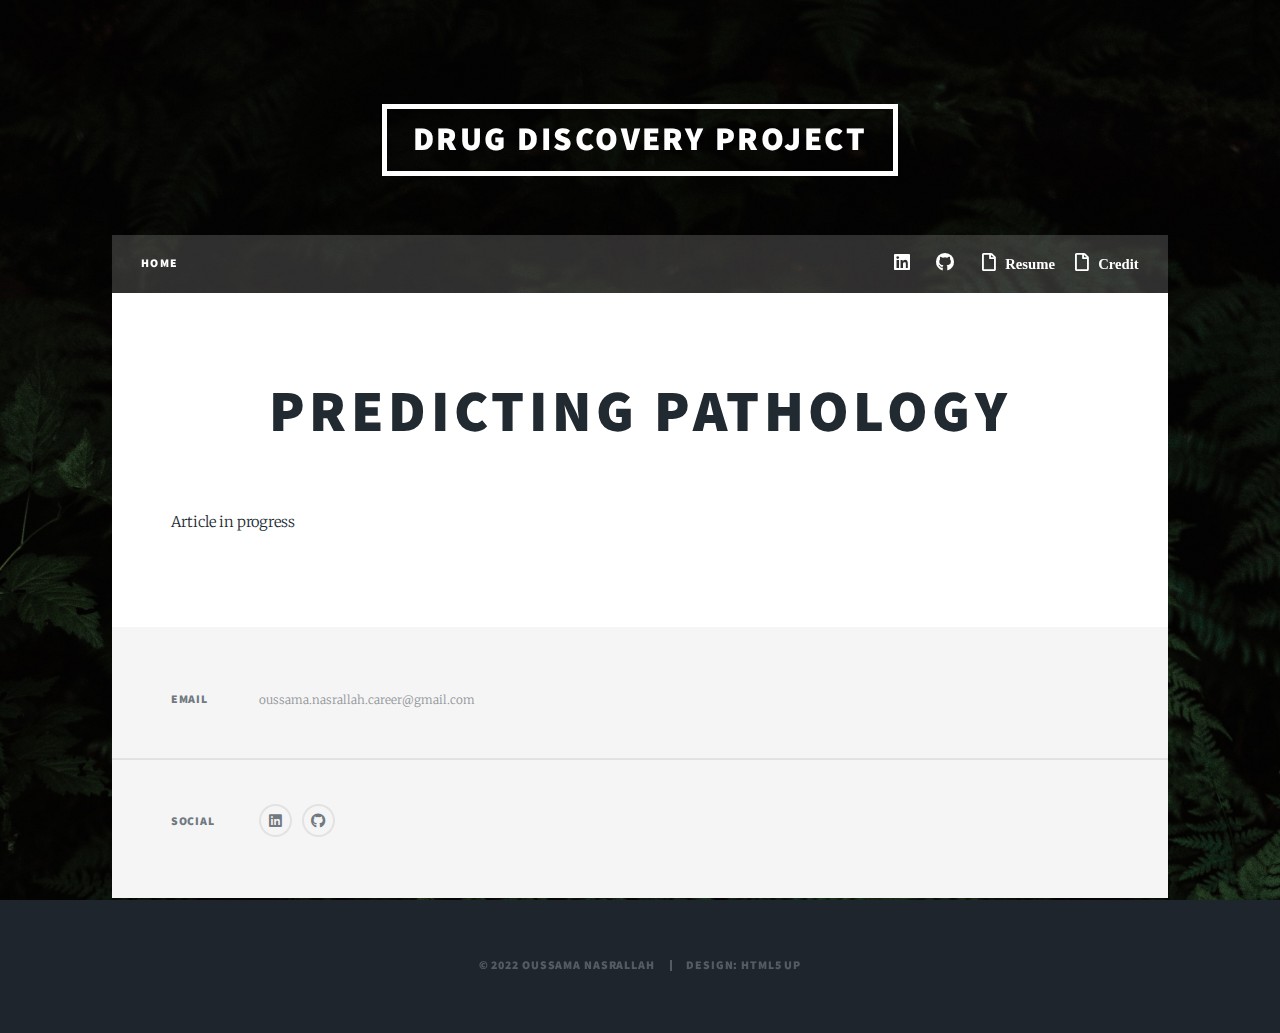
<file: elements.html>
<!DOCTYPE HTML>

<html>
	<head>
		<title>Drug discovery</title>
		<meta charset="utf-8" />
		<meta name="viewport" content="width=device-width, initial-scale=1, user-scalable=no" />
		<link rel="stylesheet" href="assets/css/main.css" />
		<link rel="icon" href="images/gene02.png">
		<noscript><link rel="stylesheet" href="assets/css/noscript.css" /></noscript>
	</head>
	<body class="is-preload">

		<!-- Wrapper -->
			<div id="wrapper">

				<!-- Header -->
					<header id="header">
						<a href="index.html" class="logo">Drug discovery project</a>
					</header>

				<!-- Nav -->
					<nav id="nav">
						<ul class="links">
							<li><a href="index.html">Home</a></li>
						</ul>
						<ul class="icons">
							<li><a href="https://www.linkedin.com/in/oussama-nasrallah-895023203" class="icon brands fa-linkedin"><span class="label">LinkedIn</span></a></li>
							<li><a href="https://github.com/oussamanasrallah/oussamanasrallah.github.io" class="icon brands fa-github"><span class="label">GitHub</span></a></li>
							<li><a href="/images/oussama_NASRALLAH_CV_2023_up.pdf" class="icon fa fa-file">Resume</a></li>
							<li><a href="/images/Attestation_Oussama-NASRALLAH.pdf" class="icon fa fa-file">Credit</a></li>
						</ul>
					</nav>

				<!-- Main -->
					<div id="main">

						<!-- Post -->
							<section class="post">
								<header class="major">
									<h1>Predicting Pathology</h1>

								</header>
								<p>Article in progress</p>
							</section>

					</div>

				<!-- Footer -->
				<footer id="footer">
					<section class="split contact">
						<section>
							<h3>Email</h3>
							<p>oussama.nasrallah.career@gmail.com</p>
						</section>
						<section>
							<h3>Social</h3>
							<ul class="icons alt">
								<li><a href="https://www.linkedin.com/in/oussama-nasrallah-895023203" class="icon brands fa-linkedin"><span class="label">LinkedIn</span></a></li>
								<li><a href="https://github.com/oussamanasrallah/oussamanasrallah.github.io" class="icon brands fa-github"><span class="label">GitHub</span></a></li>
							</ul>
						</section>
					</section>
				</footer>

			<!-- Copyright -->
				<div id="copyright">
					<ul><li>&copy; 2022 Oussama NASRALLAH</li><li>Design: HTML5 UP</li></ul>
				</div>

		</div>

	<!-- Scripts -->
		<script src="assets/js/jquery.min.js"></script>
		<script src="assets/js/jquery.scrollex.min.js"></script>
		<script src="assets/js/jquery.scrolly.min.js"></script>
		<script src="assets/js/browser.min.js"></script>
		<script src="assets/js/breakpoints.min.js"></script>
		<script src="assets/js/util.js"></script>
		<script src="assets/js/main.js"></script>

</body>
</html>
</file>
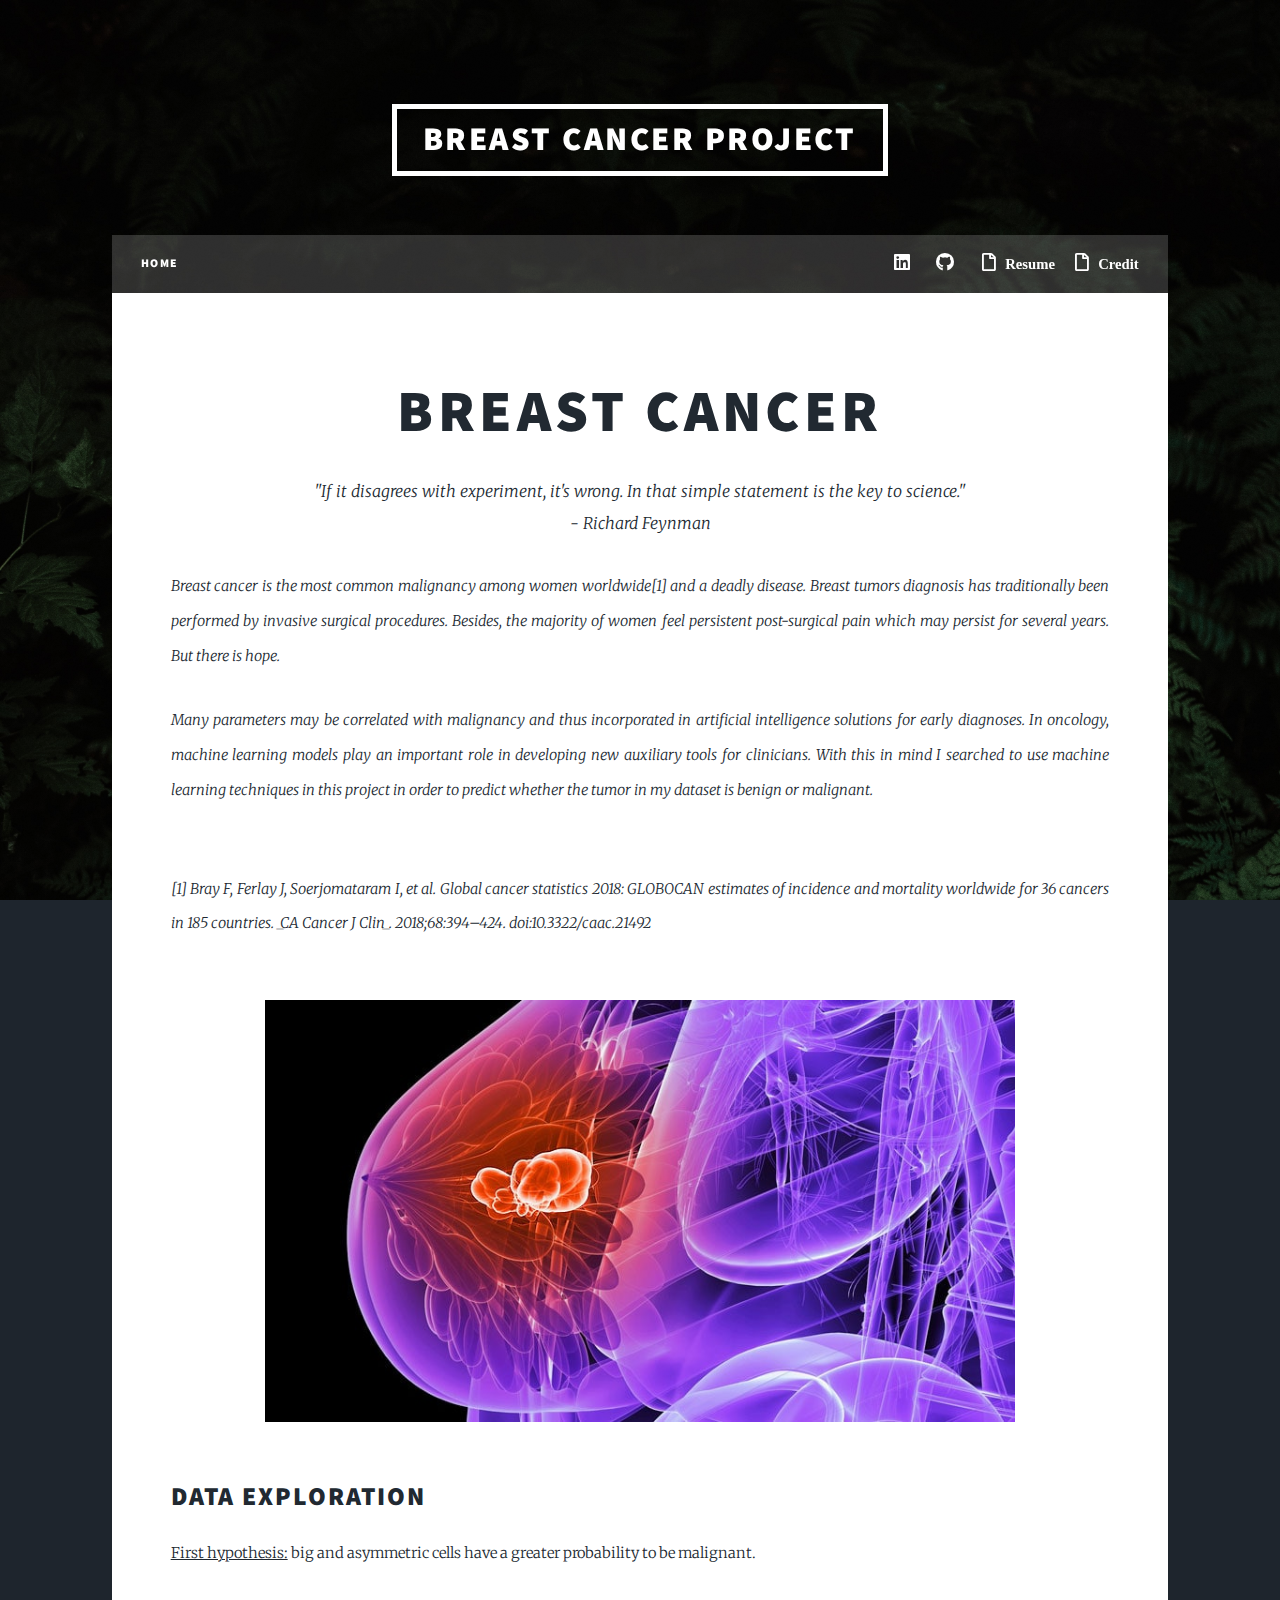
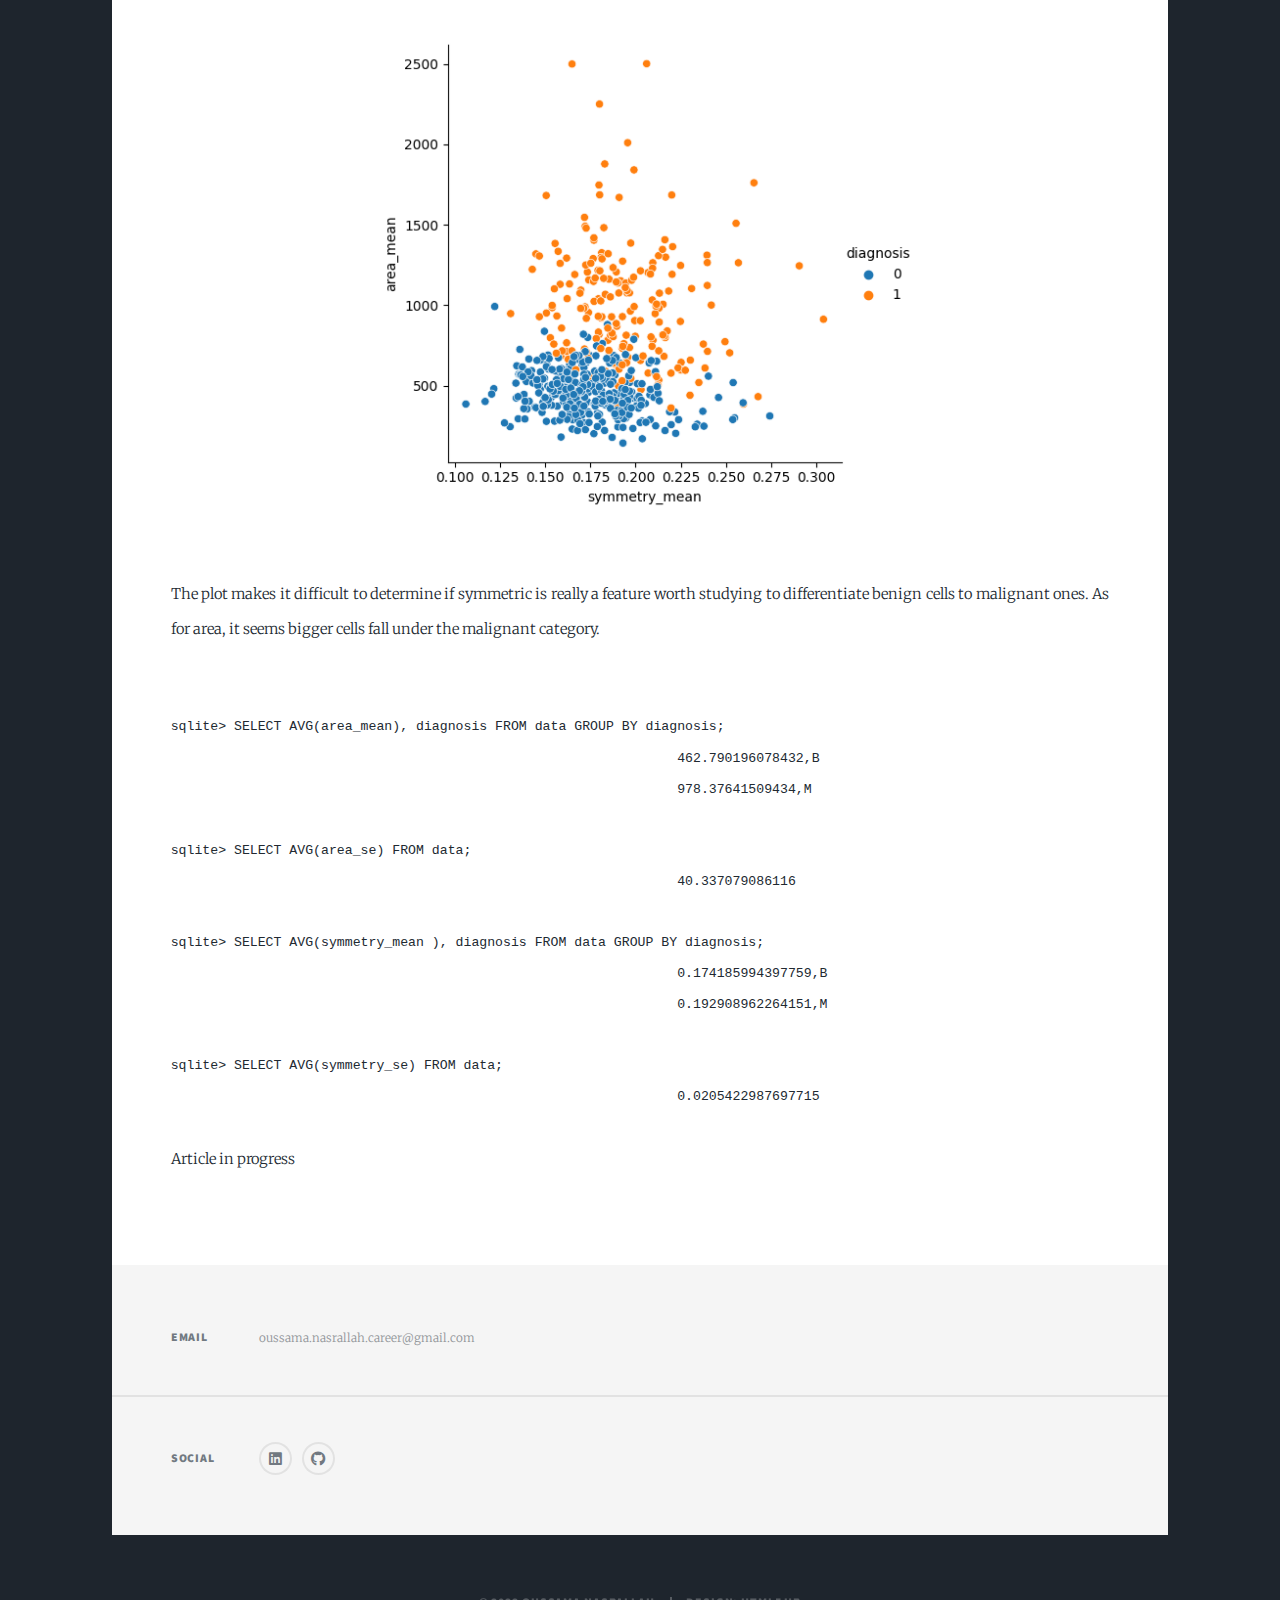
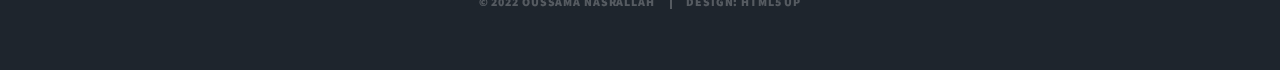
<file: generic.html>
<!DOCTYPE HTML>

<html>
	<head>
		<title>Breast cancer</title>
		<meta charset="utf-8" />
		<meta name="viewport" content="width=device-width, initial-scale=1, user-scalable=no" />
		<link rel="stylesheet" href="assets/css/main.css" />
		<link rel="icon" href="images/gene02.png">
		<noscript><link rel="stylesheet" href="assets/css/noscript.css" /></noscript>
	</head>
	<body class="is-preload">

		<!-- Wrapper -->
			<div id="wrapper">

				<!-- Header -->
					<header id="header">
						<a href="https://github.com/oussamanasrallah/breast-cancer.git" class="logo">Breast cancer project</a>
					</header>

				<!-- Nav -->
					<nav id="nav">
						<ul class="links">
							<li><a href="index.html">Home</a></li>
						</ul>
						<ul class="icons">
							<li><a href="https://www.linkedin.com/in/oussama-nasrallah-895023203" class="icon brands fa-linkedin"><span class="label">LinkedIn</span></a></li>
							<li><a href="https://github.com/oussamanasrallah/oussamanasrallah.github.io" class="icon brands fa-github"><span class="label">GitHub</span></a></li>
							<li><a href="/images/oussama_NASRALLAH_CV_2023_up.pdf" class="icon fa fa-file">Resume</a></li>
							<li><a href="/images/Attestation_Oussama-NASRALLAH.pdf" class="icon fa fa-file">Credit</a></li>
						</ul>
					</nav>

				<!-- Main -->
					<div id="main">

						<!-- Post -->
							<section class="post">
								<header class="major">
									<h1>Breast Cancer</h1>
									<p>"If it disagrees with experiment, it's wrong. In that simple statement is the key to science."<br>- Richard Feynman</br></p>
									<p style="text-align:justify">Breast cancer is the most common malignancy among women worldwide[1] and a deadly disease. Breast tumors diagnosis has traditionally been performed by invasive surgical procedures. Besides, the majority of women feel persistent post-surgical pain which may persist for several years. But there is hope.</p>
									<p style="text-align:justify">Many parameters may be correlated with malignancy and thus incorporated in artificial intelligence solutions for early diagnoses. In oncology, machine learning models play an important role in developing new auxiliary tools for clinicians. With this in mind I searched to use machine learning techniques in this project in order to predict whether the tumor in my dataset is benign or malignant. <br></br></p>
									<p style="text-align:justify">[1] Bray F, Ferlay J, Soerjomataram I, et al. Global cancer statistics 2018: GLOBOCAN estimates of incidence and mortality worldwide for 36 cancers in 185 countries. _CA Cancer J Clin_. 2018;68:394–424. doi:10.3322/caac.21492</p>
								</header>
								<div class="image main"><img src="images/breast_cancer04.jpg" style= "width:80%; height:80%; margin-left:auto; margin-right:auto"alt="" /></div>
								<h2>Data exploration</h2>
								<p style="text-align:justify"><u>First hypothesis:</u> big and asymmetric cells have a greater probability to be malignant.</p>
								<div class="image main"><img src="images/breast_cancer05.jpg" style= "width:60%; height:60%; margin-left:auto; margin-right:auto" alt="" /></div>
								<p>The plot makes it difficult to determine if symmetric is really a feature worth studying to differentiate benign cells to malignant ones. As for area, it seems bigger cells fall under the malignant category.<br></br></p>
								<pre>sqlite> SELECT AVG(area_mean), diagnosis FROM data GROUP BY diagnosis;
								462.790196078432,B
								978.37641509434,M</pre>
								
								<pre>sqlite> SELECT AVG(area_se) FROM data;
								40.337079086116</pre>

								<pre>sqlite> SELECT AVG(symmetry_mean ), diagnosis FROM data GROUP BY diagnosis;
								0.174185994397759,B
								0.192908962264151,M</pre>

								<pre>sqlite> SELECT AVG(symmetry_se) FROM data;
								0.0205422987697715</pre>

								<p>Article in progress</p>
								
					</div>

				<!-- Footer -->
					<footer id="footer">
						<section class="split contact">
							<section>
								<h3>Email</h3>
								<p>oussama.nasrallah.career@gmail.com</p>
							</section>
							<section>
								<h3>Social</h3>
								<ul class="icons alt">
									<li><a href="https://www.linkedin.com/in/oussama-nasrallah-895023203" class="icon brands fa-linkedin"><span class="label">LinkedIn</span></a></li>
									<li><a href="https://github.com/oussamanasrallah/oussamanasrallah.github.io" class="icon brands fa-github"><span class="label">GitHub</span></a></li>
								</ul>
							</section>
						</section>
					</footer>

				<!-- Copyright -->
					<div id="copyright">
						<ul><li>&copy; 2022 Oussama NASRALLAH</li><li>Design: HTML5 UP</li></ul>
					</div>

			</div>

		<!-- Scripts -->
			<script src="assets/js/jquery.min.js"></script>
			<script src="assets/js/jquery.scrollex.min.js"></script>
			<script src="assets/js/jquery.scrolly.min.js"></script>
			<script src="assets/js/browser.min.js"></script>
			<script src="assets/js/breakpoints.min.js"></script>
			<script src="assets/js/util.js"></script>
			<script src="assets/js/main.js"></script>

	</body>
</html>
</file>
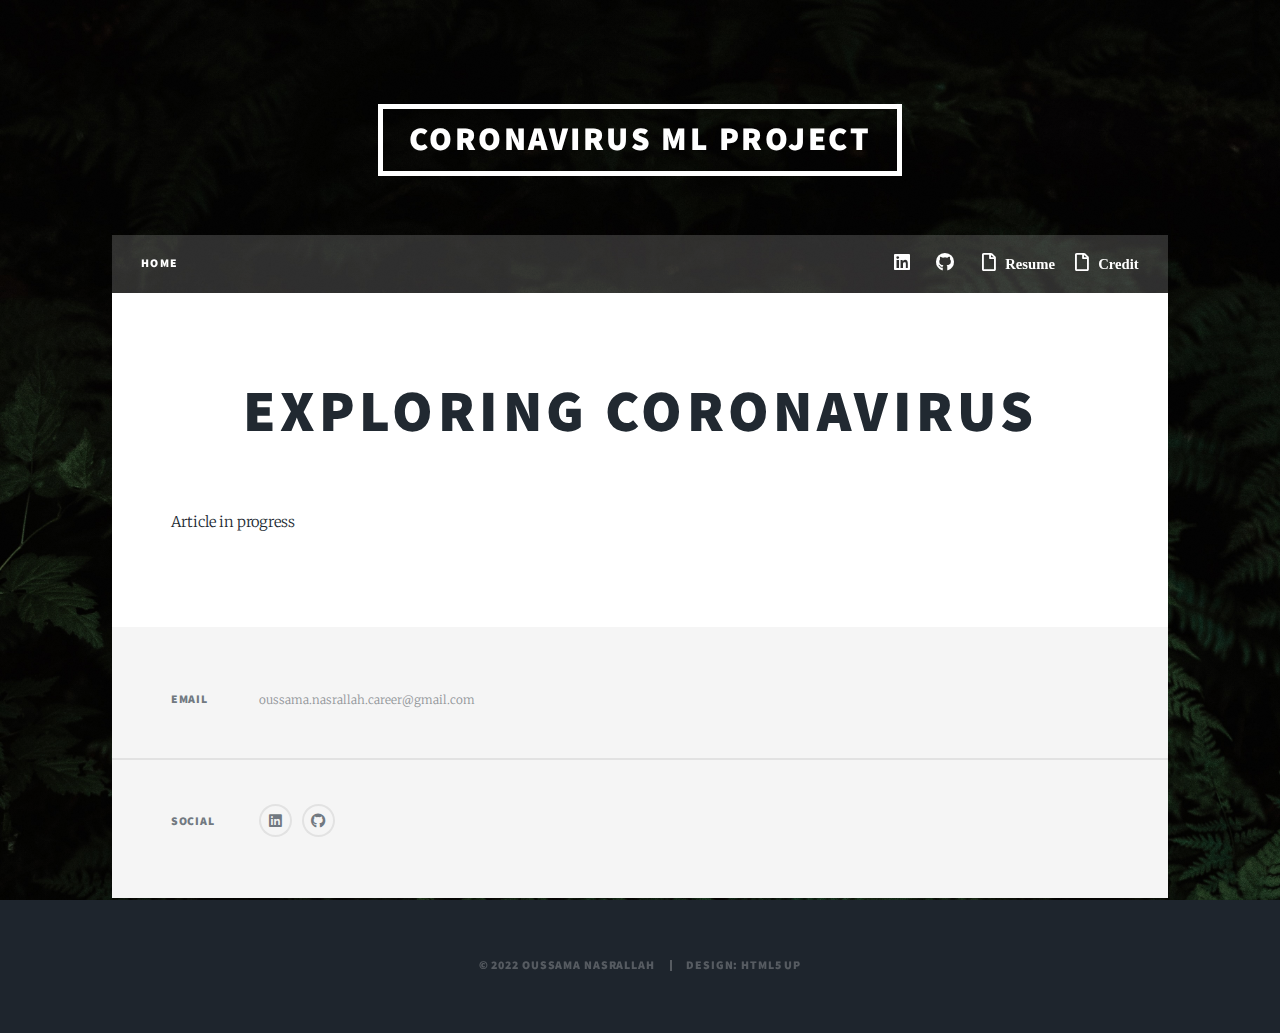
<file: sample.html>
<!DOCTYPE HTML>

<html>
	<head>
		<title>Drug discovery</title>
		<meta charset="utf-8" />
		<meta name="viewport" content="width=device-width, initial-scale=1, user-scalable=no" />
		<link rel="stylesheet" href="assets/css/main.css" />
		<link rel="icon" href="images/gene02.png">
		<noscript><link rel="stylesheet" href="assets/css/noscript.css" /></noscript>
	</head>
	<body class="is-preload">

		<!-- Wrapper -->
			<div id="wrapper">

				<!-- Header -->
					<header id="header">
						<a href="index.html" class="logo">Coronavirus ML project</a>
					</header>

				<!-- Nav -->
					<nav id="nav">
						<ul class="links">
							<li><a href="index.html">Home</a></li>
						</ul>
						<ul class="icons">
							<li><a href="https://www.linkedin.com/in/oussama-nasrallah-895023203" class="icon brands fa-linkedin"><span class="label">LinkedIn</span></a></li>
							<li><a href="https://github.com/oussamanasrallah/oussamanasrallah.github.io" class="icon brands fa-github"><span class="label">GitHub</span></a></li>
							<li><a href="/images/oussama_NASRALLAH_CV_2023_up.pdf" class="icon fa fa-file">Resume</a></li>
							<li><a href="/images/Attestation_Oussama-NASRALLAH.pdf" class="icon fa fa-file">Credit</a></li>
						</ul>
					</nav>

				<!-- Main -->
					<div id="main">

						<!-- Post -->
							<section class="post">
								<header class="major">
									<h1>Exploring Coronavirus</h1>

								</header>
								<p>Article in progress</p>
							</section>

					</div>

				<!-- Footer -->
				<footer id="footer">
					<section class="split contact">
						<section>
							<h3>Email</h3>
							<p>oussama.nasrallah.career@gmail.com</p>
						</section>
						<section>
							<h3>Social</h3>
							<ul class="icons alt">
								<li><a href="https://www.linkedin.com/in/oussama-nasrallah-895023203" class="icon brands fa-linkedin"><span class="label">LinkedIn</span></a></li>
								<li><a href="https://github.com/oussamanasrallah/oussamanasrallah.github.io" class="icon brands fa-github"><span class="label">GitHub</span></a></li>
							</ul>
						</section>
					</section>
				</footer>

			<!-- Copyright -->
				<div id="copyright">
					<ul><li>&copy; 2022 Oussama NASRALLAH</li><li>Design: HTML5 UP</li></ul>
				</div>

		</div>

	<!-- Scripts -->
		<script src="assets/js/jquery.min.js"></script>
		<script src="assets/js/jquery.scrollex.min.js"></script>
		<script src="assets/js/jquery.scrolly.min.js"></script>
		<script src="assets/js/browser.min.js"></script>
		<script src="assets/js/breakpoints.min.js"></script>
		<script src="assets/js/util.js"></script>
		<script src="assets/js/main.js"></script>

</body>
</html>
</file>
<file: assets/css/main.css>
@import url(fontawesome-all.min.css);
@import url("https://fonts.googleapis.com/css?family=Merriweather:300,700,300italic,700italic|Source+Sans+Pro:900");

/*
	Massively by HTML5 UP
	html5up.net | @ajlkn
	Free for personal and commercial use under the CCA 3.0 license (html5up.net/license)
*/

html, body, div, span, applet, object,
iframe, h1, h2, h3, h4, h5, h6, p, blockquote,
pre, a, abbr, acronym, address, big, cite,
code, del, dfn, em, img, ins, kbd, q, s, samp,
small, strike, strong, sub, sup, tt, var, b,
u, i, center, dl, dt, dd, ol, ul, li, fieldset,
form, label, legend, table, caption, tbody,
tfoot, thead, tr, th, td, article, aside,
canvas, details, embed, figure, figcaption,
footer, header, hgroup, menu, nav, output, ruby,
section, summary, time, mark, audio, video {
	margin: 0;
	padding: 0;
	border: 0;
	font-size: 100%;
	font: inherit;
	vertical-align: baseline;}

article, aside, details, figcaption, figure,
footer, header, hgroup, menu, nav, section {
	display: block;}

body {
	line-height: 1;
}

ol, ul {
	list-style: none;
}

blockquote, q {
	quotes: none;
}

	blockquote:before, blockquote:after, q:before, q:after {
		content: '';
		content: none;
	}

table {
	border-collapse: collapse;
	border-spacing: 0;
}

body {
	-webkit-text-size-adjust: none;
}

mark {
	background-color: transparent;
	color: inherit;
}

input::-moz-focus-inner {
	border: 0;
	padding: 0;
}

input, select, textarea {
	-moz-appearance: none;
	-webkit-appearance: none;
	-ms-appearance: none;
	appearance: none;
}

/* Basic */

	@-ms-viewport {
		width: device-width;
	}

	body {
		-ms-overflow-style: scrollbar;
	}

	@media screen and (max-width: 480px) {

		html, body {
			min-width: 320px;
		}

	}

	html {
		box-sizing: border-box;
	}

	*, *:before, *:after {
		box-sizing: inherit;
	}

	body {
		background-color: #1e252d;
	}

		body.is-preload *, body.is-preload *:before, body.is-preload *:after {
			-moz-animation: none !important;
			-webkit-animation: none !important;
			-ms-animation: none !important;
			animation: none !important;
			-moz-transition: none !important;
			-webkit-transition: none !important;
			-ms-transition: none !important;
			transition: none !important;
		}

/* Type */

	html {
		font-size: 16pt;
	}

		@media screen and (max-width: 1680px) {

			html {
				font-size: 12pt;
			}

		}

		@media screen and (max-width: 1280px) {

			html {
				font-size: 11pt;
			}

		}

		@media screen and (max-width: 360px) {

			html {
				font-size: 10pt;
			}

		}

	body {
		color: #212931;
	}

	body, input, select, textarea {
		font-family: "Merriweather", Georgia, serif;
		font-weight: 300;
		font-size: 1rem;
		line-height: 2.375;
	}

	a {
		-moz-transition: color 0.2s ease-in-out, background-color 0.2s ease-in-out, border-color 0.2s ease-in-out, box-shadow 0.2s ease-in-out;
		-webkit-transition: color 0.2s ease-in-out, background-color 0.2s ease-in-out, border-color 0.2s ease-in-out, box-shadow 0.2s ease-in-out;
		-ms-transition: color 0.2s ease-in-out, background-color 0.2s ease-in-out, border-color 0.2s ease-in-out, box-shadow 0.2s ease-in-out;
		transition: color 0.2s ease-in-out, background-color 0.2s ease-in-out, border-color 0.2s ease-in-out, box-shadow 0.2s ease-in-out;
		border-bottom: dotted 1px;
		text-decoration: none;
	}

		a:hover {
			border-bottom-color: transparent;
		}

	strong, b {
		font-weight: 600;
	}

	em, i {
		font-style: italic;
	}

	p {
		text-align: justify;
		margin: 0 0 2rem 0;
	}

	h1, h2, h3, h4, h5, h6 {
		font-family: "Source Sans Pro", Helvetica, sans-serif;
		font-weight: 900;
		line-height: 1.5;
		letter-spacing: 0.075em;
		text-transform: uppercase;
		margin: 0 0 1rem 0;
	}

		h1 a, h2 a, h3 a, h4 a, h5 a, h6 a {
			border-bottom: 0;
			color: inherit;
			text-decoration: none;
		}

	h1 {
		font-size: 4rem;
		line-height: 1.1;
		margin: 0 0 2rem 0;
	}

	h2 {
		font-size: 1.75rem;
		line-height: 1.3;
		margin: 0 0 1.5rem 0;
	}

	h3 {
		font-size: 1.25rem;
		margin: 0 0 1.5rem 0;
	}

	h4 {
		font-size: 1rem;
	}

	h5 {
		font-size: 0.9rem;
	}

	h6 {
		font-size: 0.8rem;
	}

	sub {
		font-size: 0.8rem;
		position: relative;
		top: 0.5rem;
	}

	sup {
		font-size: 0.8rem;
		position: relative;
		top: -0.5rem;
	}

	blockquote {
		border-left: solid 4px;
		font-style: italic;
		margin: 0 0 2rem 0;
		padding: 0.5rem 0 0.5rem 2rem;
	}

	code {
		border: solid 2px;
		font-family: "Courier New", monospace;
		font-size: 0.9rem;
		margin: 0 0.25rem;
		padding: 0.25rem 0.65rem;
	}

	pre {
		-webkit-overflow-scrolling: touch;
		font-family: "Courier New", monospace;
		font-size: 0.9rem;
		margin: 0 0 2rem 0;
	}

		pre code {
			display: block;
			line-height: 1.75;
			padding: 1rem 1.5rem;
			overflow-x: auto;
		}

	hr {
		border: 0;
		border-bottom: solid 2px;
		margin: 3rem 0;
	}

		hr.major {
			margin: 5rem 0;
		}

	.align-left {
		text-align: left;
	}

	.align-center {
		text-align: center;
	}

	.align-right {
		text-align: right;
	}

	input, select, textarea {
		color: #212931;
	}

	a {
		color: #212931;
		border-bottom-color: rgba(33, 41, 49, 0.5);
	}

		a:hover {
			border-bottom-color: transparent;
			color: #18bfef !important;
		}

	strong, b {
		color: #212931;
	}

	h1, h2, h3, h4, h5, h6 {
		color: #212931;
	}

	blockquote {
		border-left-color: #eeeeee;
	}

	code {
		background: rgba(220, 220, 220, 0.25);
		border-color: #eeeeee;
	}

	hr {
		border-bottom-color: #eeeeee;
	}

/* Row */

	.row {
		display: flex;
		flex-wrap: wrap;
		box-sizing: border-box;
		align-items: stretch;
	}

		.row > * {
			box-sizing: border-box;
		}

		.row.gtr-uniform > * > :last-child {
			margin-bottom: 0;
		}

		.row.aln-left {
			justify-content: flex-start;
		}

		.row.aln-center {
			justify-content: center;
		}

		.row.aln-right {
			justify-content: flex-end;
		}

		.row.aln-top {
			align-items: flex-start;
		}

		.row.aln-middle {
			align-items: center;
		}

		.row.aln-bottom {
			align-items: flex-end;
		}

		.row > .imp {
			order: -1;
		}

		.row > .col-1 {
			width: 8.33333%;
		}

		.row > .off-1 {
			margin-left: 8.33333%;
		}

		.row > .col-2 {
			width: 16.66667%;
		}

		.row > .off-2 {
			margin-left: 16.66667%;
		}

		.row > .col-3 {
			width: 25%;
		}

		.row > .off-3 {
			margin-left: 25%;
		}

		.row > .col-4 {
			width: 33.33333%;
		}

		.row > .off-4 {
			margin-left: 33.33333%;
		}

		.row > .col-5 {
			width: 41.66667%;
		}

		.row > .off-5 {
			margin-left: 41.66667%;
		}

		.row > .col-6 {
			width: 50%;
		}

		.row > .off-6 {
			margin-left: 50%;
		}

		.row > .col-7 {
			width: 58.33333%;
		}

		.row > .off-7 {
			margin-left: 58.33333%;
		}

		.row > .col-8 {
			width: 66.66667%;
		}

		.row > .off-8 {
			margin-left: 66.66667%;
		}

		.row > .col-9 {
			width: 75%;
		}

		.row > .off-9 {
			margin-left: 75%;
		}

		.row > .col-10 {
			width: 83.33333%;
		}

		.row > .off-10 {
			margin-left: 83.33333%;
		}

		.row > .col-11 {
			width: 91.66667%;
		}

		.row > .off-11 {
			margin-left: 91.66667%;
		}

		.row > .col-12 {
			width: 100%;
		}

		.row > .off-12 {
			margin-left: 100%;
		}

		.row.gtr-0 {
			margin-top: 0;
			margin-left: 0rem;
		}

			.row.gtr-0 > * {
				padding: 0 0 0 0rem;
			}

			.row.gtr-0.gtr-uniform {
				margin-top: 0rem;
			}

				.row.gtr-0.gtr-uniform > * {
					padding-top: 0rem;
				}

		.row.gtr-25 {
			margin-top: 0;
			margin-left: -0.375rem;
		}

			.row.gtr-25 > * {
				padding: 0 0 0 0.375rem;
			}

			.row.gtr-25.gtr-uniform {
				margin-top: -0.375rem;
			}

				.row.gtr-25.gtr-uniform > * {
					padding-top: 0.375rem;
				}

		.row.gtr-50 {
			margin-top: 0;
			margin-left: -0.75rem;
		}

			.row.gtr-50 > * {
				padding: 0 0 0 0.75rem;
			}

			.row.gtr-50.gtr-uniform {
				margin-top: -0.75rem;
			}

				.row.gtr-50.gtr-uniform > * {
					padding-top: 0.75rem;
				}

		.row {
			margin-top: 0;
			margin-left: -1.5rem;
		}

			.row > * {
				padding: 0 0 0 1.5rem;
			}

			.row.gtr-uniform {
				margin-top: -1.5rem;
			}

				.row.gtr-uniform > * {
					padding-top: 1.5rem;
				}

		.row.gtr-150 {
			margin-top: 0;
			margin-left: -2.25rem;
		}

			.row.gtr-150 > * {
				padding: 0 0 0 2.25rem;
			}

			.row.gtr-150.gtr-uniform {
				margin-top: -2.25rem;
			}

				.row.gtr-150.gtr-uniform > * {
					padding-top: 2.25rem;
				}

		.row.gtr-200 {
			margin-top: 0;
			margin-left: -3rem;
		}

			.row.gtr-200 > * {
				padding: 0 0 0 3rem;
			}

			.row.gtr-200.gtr-uniform {
				margin-top: -3rem;
			}

				.row.gtr-200.gtr-uniform > * {
					padding-top: 3rem;
				}

		@media screen and (max-width: 1680px) {

			.row {
				display: flex;
				flex-wrap: wrap;
				box-sizing: border-box;
				align-items: stretch;
			}

				.row > * {
					box-sizing: border-box;
				}

				.row.gtr-uniform > * > :last-child {
					margin-bottom: 0;
				}

				.row.aln-left {
					justify-content: flex-start;
				}

				.row.aln-center {
					justify-content: center;
				}

				.row.aln-right {
					justify-content: flex-end;
				}

				.row.aln-top {
					align-items: flex-start;
				}

				.row.aln-middle {
					align-items: center;
				}

				.row.aln-bottom {
					align-items: flex-end;
				}

				.row > .imp-xlarge {
					order: -1;
				}

				.row > .col-1-xlarge {
					width: 8.33333%;
				}

				.row > .off-1-xlarge {
					margin-left: 8.33333%;
				}

				.row > .col-2-xlarge {
					width: 16.66667%;
				}

				.row > .off-2-xlarge {
					margin-left: 16.66667%;
				}

				.row > .col-3-xlarge {
					width: 25%;
				}

				.row > .off-3-xlarge {
					margin-left: 25%;
				}

				.row > .col-4-xlarge {
					width: 33.33333%;
				}

				.row > .off-4-xlarge {
					margin-left: 33.33333%;
				}

				.row > .col-5-xlarge {
					width: 41.66667%;
				}

				.row > .off-5-xlarge {
					margin-left: 41.66667%;
				}

				.row > .col-6-xlarge {
					width: 50%;
				}

				.row > .off-6-xlarge {
					margin-left: 50%;
				}

				.row > .col-7-xlarge {
					width: 58.33333%;
				}

				.row > .off-7-xlarge {
					margin-left: 58.33333%;
				}

				.row > .col-8-xlarge {
					width: 66.66667%;
				}

				.row > .off-8-xlarge {
					margin-left: 66.66667%;
				}

				.row > .col-9-xlarge {
					width: 75%;
				}

				.row > .off-9-xlarge {
					margin-left: 75%;
				}

				.row > .col-10-xlarge {
					width: 83.33333%;
				}

				.row > .off-10-xlarge {
					margin-left: 83.33333%;
				}

				.row > .col-11-xlarge {
					width: 91.66667%;
				}

				.row > .off-11-xlarge {
					margin-left: 91.66667%;
				}

				.row > .col-12-xlarge {
					width: 100%;
				}

				.row > .off-12-xlarge {
					margin-left: 100%;
				}

				.row.gtr-0 {
					margin-top: 0;
					margin-left: 0rem;
				}

					.row.gtr-0 > * {
						padding: 0 0 0 0rem;
					}

					.row.gtr-0.gtr-uniform {
						margin-top: 0rem;
					}

						.row.gtr-0.gtr-uniform > * {
							padding-top: 0rem;
						}

				.row.gtr-25 {
					margin-top: 0;
					margin-left: -0.375rem;
				}

					.row.gtr-25 > * {
						padding: 0 0 0 0.375rem;
					}

					.row.gtr-25.gtr-uniform {
						margin-top: -0.375rem;
					}

						.row.gtr-25.gtr-uniform > * {
							padding-top: 0.375rem;
						}

				.row.gtr-50 {
					margin-top: 0;
					margin-left: -0.75rem;
				}

					.row.gtr-50 > * {
						padding: 0 0 0 0.75rem;
					}

					.row.gtr-50.gtr-uniform {
						margin-top: -0.75rem;
					}

						.row.gtr-50.gtr-uniform > * {
							padding-top: 0.75rem;
						}

				.row {
					margin-top: 0;
					margin-left: -1.5rem;
				}

					.row > * {
						padding: 0 0 0 1.5rem;
					}

					.row.gtr-uniform {
						margin-top: -1.5rem;
					}

						.row.gtr-uniform > * {
							padding-top: 1.5rem;
						}

				.row.gtr-150 {
					margin-top: 0;
					margin-left: -2.25rem;
				}

					.row.gtr-150 > * {
						padding: 0 0 0 2.25rem;
					}

					.row.gtr-150.gtr-uniform {
						margin-top: -2.25rem;
					}

						.row.gtr-150.gtr-uniform > * {
							padding-top: 2.25rem;
						}

				.row.gtr-200 {
					margin-top: 0;
					margin-left: -3rem;
				}

					.row.gtr-200 > * {
						padding: 0 0 0 3rem;
					}

					.row.gtr-200.gtr-uniform {
						margin-top: -3rem;
					}

						.row.gtr-200.gtr-uniform > * {
							padding-top: 3rem;
						}

		}

		@media screen and (max-width: 1280px) {

			.row {
				display: flex;
				flex-wrap: wrap;
				box-sizing: border-box;
				align-items: stretch;
			}

				.row > * {
					box-sizing: border-box;
				}

				.row.gtr-uniform > * > :last-child {
					margin-bottom: 0;
				}

				.row.aln-left {
					justify-content: flex-start;
				}

				.row.aln-center {
					justify-content: center;
				}

				.row.aln-right {
					justify-content: flex-end;
				}

				.row.aln-top {
					align-items: flex-start;
				}

				.row.aln-middle {
					align-items: center;
				}

				.row.aln-bottom {
					align-items: flex-end;
				}

				.row > .imp-large {
					order: -1;
				}

				.row > .col-1-large {
					width: 8.33333%;
				}

				.row > .off-1-large {
					margin-left: 8.33333%;
				}

				.row > .col-2-large {
					width: 16.66667%;
				}

				.row > .off-2-large {
					margin-left: 16.66667%;
				}

				.row > .col-3-large {
					width: 25%;
				}

				.row > .off-3-large {
					margin-left: 25%;
				}

				.row > .col-4-large {
					width: 33.33333%;
				}

				.row > .off-4-large {
					margin-left: 33.33333%;
				}

				.row > .col-5-large {
					width: 41.66667%;
				}

				.row > .off-5-large {
					margin-left: 41.66667%;
				}

				.row > .col-6-large {
					width: 50%;
				}

				.row > .off-6-large {
					margin-left: 50%;
				}

				.row > .col-7-large {
					width: 58.33333%;
				}

				.row > .off-7-large {
					margin-left: 58.33333%;
				}

				.row > .col-8-large {
					width: 66.66667%;
				}

				.row > .off-8-large {
					margin-left: 66.66667%;
				}

				.row > .col-9-large {
					width: 75%;
				}

				.row > .off-9-large {
					margin-left: 75%;
				}

				.row > .col-10-large {
					width: 83.33333%;
				}

				.row > .off-10-large {
					margin-left: 83.33333%;
				}

				.row > .col-11-large {
					width: 91.66667%;
				}

				.row > .off-11-large {
					margin-left: 91.66667%;
				}

				.row > .col-12-large {
					width: 100%;
				}

				.row > .off-12-large {
					margin-left: 100%;
				}

				.row.gtr-0 {
					margin-top: 0;
					margin-left: 0rem;
				}

					.row.gtr-0 > * {
						padding: 0 0 0 0rem;
					}

					.row.gtr-0.gtr-uniform {
						margin-top: 0rem;
					}

						.row.gtr-0.gtr-uniform > * {
							padding-top: 0rem;
						}

				.row.gtr-25 {
					margin-top: 0;
					margin-left: -0.375rem;
				}

					.row.gtr-25 > * {
						padding: 0 0 0 0.375rem;
					}

					.row.gtr-25.gtr-uniform {
						margin-top: -0.375rem;
					}

						.row.gtr-25.gtr-uniform > * {
							padding-top: 0.375rem;
						}

				.row.gtr-50 {
					margin-top: 0;
					margin-left: -0.75rem;
				}

					.row.gtr-50 > * {
						padding: 0 0 0 0.75rem;
					}

					.row.gtr-50.gtr-uniform {
						margin-top: -0.75rem;
					}

						.row.gtr-50.gtr-uniform > * {
							padding-top: 0.75rem;
						}

				.row {
					margin-top: 0;
					margin-left: -1.5rem;
				}

					.row > * {
						padding: 0 0 0 1.5rem;
					}

					.row.gtr-uniform {
						margin-top: -1.5rem;
					}

						.row.gtr-uniform > * {
							padding-top: 1.5rem;
						}

				.row.gtr-150 {
					margin-top: 0;
					margin-left: -2.25rem;
				}

					.row.gtr-150 > * {
						padding: 0 0 0 2.25rem;
					}

					.row.gtr-150.gtr-uniform {
						margin-top: -2.25rem;
					}

						.row.gtr-150.gtr-uniform > * {
							padding-top: 2.25rem;
						}

				.row.gtr-200 {
					margin-top: 0;
					margin-left: -3rem;
				}

					.row.gtr-200 > * {
						padding: 0 0 0 3rem;
					}

					.row.gtr-200.gtr-uniform {
						margin-top: -3rem;
					}

						.row.gtr-200.gtr-uniform > * {
							padding-top: 3rem;
						}

		}

		@media screen and (max-width: 980px) {

			.row {
				display: flex;
				flex-wrap: wrap;
				box-sizing: border-box;
				align-items: stretch;
			}

				.row > * {
					box-sizing: border-box;
				}

				.row.gtr-uniform > * > :last-child {
					margin-bottom: 0;
				}

				.row.aln-left {
					justify-content: flex-start;
				}

				.row.aln-center {
					justify-content: center;
				}

				.row.aln-right {
					justify-content: flex-end;
				}

				.row.aln-top {
					align-items: flex-start;
				}

				.row.aln-middle {
					align-items: center;
				}

				.row.aln-bottom {
					align-items: flex-end;
				}

				.row > .imp-medium {
					order: -1;
				}

				.row > .col-1-medium {
					width: 8.33333%;
				}

				.row > .off-1-medium {
					margin-left: 8.33333%;
				}

				.row > .col-2-medium {
					width: 16.66667%;
				}

				.row > .off-2-medium {
					margin-left: 16.66667%;
				}

				.row > .col-3-medium {
					width: 25%;
				}

				.row > .off-3-medium {
					margin-left: 25%;
				}

				.row > .col-4-medium {
					width: 33.33333%;
				}

				.row > .off-4-medium {
					margin-left: 33.33333%;
				}

				.row > .col-5-medium {
					width: 41.66667%;
				}

				.row > .off-5-medium {
					margin-left: 41.66667%;
				}

				.row > .col-6-medium {
					width: 50%;
				}

				.row > .off-6-medium {
					margin-left: 50%;
				}

				.row > .col-7-medium {
					width: 58.33333%;
				}

				.row > .off-7-medium {
					margin-left: 58.33333%;
				}

				.row > .col-8-medium {
					width: 66.66667%;
				}

				.row > .off-8-medium {
					margin-left: 66.66667%;
				}

				.row > .col-9-medium {
					width: 75%;
				}

				.row > .off-9-medium {
					margin-left: 75%;
				}

				.row > .col-10-medium {
					width: 83.33333%;
				}

				.row > .off-10-medium {
					margin-left: 83.33333%;
				}

				.row > .col-11-medium {
					width: 91.66667%;
				}

				.row > .off-11-medium {
					margin-left: 91.66667%;
				}

				.row > .col-12-medium {
					width: 100%;
				}

				.row > .off-12-medium {
					margin-left: 100%;
				}

				.row.gtr-0 {
					margin-top: 0;
					margin-left: 0rem;
				}

					.row.gtr-0 > * {
						padding: 0 0 0 0rem;
					}

					.row.gtr-0.gtr-uniform {
						margin-top: 0rem;
					}

						.row.gtr-0.gtr-uniform > * {
							padding-top: 0rem;
						}

				.row.gtr-25 {
					margin-top: 0;
					margin-left: -0.375rem;
				}

					.row.gtr-25 > * {
						padding: 0 0 0 0.375rem;
					}

					.row.gtr-25.gtr-uniform {
						margin-top: -0.375rem;
					}

						.row.gtr-25.gtr-uniform > * {
							padding-top: 0.375rem;
						}

				.row.gtr-50 {
					margin-top: 0;
					margin-left: -0.75rem;
				}

					.row.gtr-50 > * {
						padding: 0 0 0 0.75rem;
					}

					.row.gtr-50.gtr-uniform {
						margin-top: -0.75rem;
					}

						.row.gtr-50.gtr-uniform > * {
							padding-top: 0.75rem;
						}

				.row {
					margin-top: 0;
					margin-left: -1.5rem;
				}

					.row > * {
						padding: 0 0 0 1.5rem;
					}

					.row.gtr-uniform {
						margin-top: -1.5rem;
					}

						.row.gtr-uniform > * {
							padding-top: 1.5rem;
						}

				.row.gtr-150 {
					margin-top: 0;
					margin-left: -2.25rem;
				}

					.row.gtr-150 > * {
						padding: 0 0 0 2.25rem;
					}

					.row.gtr-150.gtr-uniform {
						margin-top: -2.25rem;
					}

						.row.gtr-150.gtr-uniform > * {
							padding-top: 2.25rem;
						}

				.row.gtr-200 {
					margin-top: 0;
					margin-left: -3rem;
				}

					.row.gtr-200 > * {
						padding: 0 0 0 3rem;
					}

					.row.gtr-200.gtr-uniform {
						margin-top: -3rem;
					}

						.row.gtr-200.gtr-uniform > * {
							padding-top: 3rem;
						}

		}

		@media screen and (max-width: 736px) {

			.row {
				display: flex;
				flex-wrap: wrap;
				box-sizing: border-box;
				align-items: stretch;
			}

				.row > * {
					box-sizing: border-box;
				}

				.row.gtr-uniform > * > :last-child {
					margin-bottom: 0;
				}

				.row.aln-left {
					justify-content: flex-start;
				}

				.row.aln-center {
					justify-content: center;
				}

				.row.aln-right {
					justify-content: flex-end;
				}

				.row.aln-top {
					align-items: flex-start;
				}

				.row.aln-middle {
					align-items: center;
				}

				.row.aln-bottom {
					align-items: flex-end;
				}

				.row > .imp-small {
					order: -1;
				}

				.row > .col-1-small {
					width: 8.33333%;
				}

				.row > .off-1-small {
					margin-left: 8.33333%;
				}

				.row > .col-2-small {
					width: 16.66667%;
				}

				.row > .off-2-small {
					margin-left: 16.66667%;
				}

				.row > .col-3-small {
					width: 25%;
				}

				.row > .off-3-small {
					margin-left: 25%;
				}

				.row > .col-4-small {
					width: 33.33333%;
				}

				.row > .off-4-small {
					margin-left: 33.33333%;
				}

				.row > .col-5-small {
					width: 41.66667%;
				}

				.row > .off-5-small {
					margin-left: 41.66667%;
				}

				.row > .col-6-small {
					width: 50%;
				}

				.row > .off-6-small {
					margin-left: 50%;
				}

				.row > .col-7-small {
					width: 58.33333%;
				}

				.row > .off-7-small {
					margin-left: 58.33333%;
				}

				.row > .col-8-small {
					width: 66.66667%;
				}

				.row > .off-8-small {
					margin-left: 66.66667%;
				}

				.row > .col-9-small {
					width: 75%;
				}

				.row > .off-9-small {
					margin-left: 75%;
				}

				.row > .col-10-small {
					width: 83.33333%;
				}

				.row > .off-10-small {
					margin-left: 83.33333%;
				}

				.row > .col-11-small {
					width: 91.66667%;
				}

				.row > .off-11-small {
					margin-left: 91.66667%;
				}

				.row > .col-12-small {
					width: 100%;
				}

				.row > .off-12-small {
					margin-left: 100%;
				}

				.row.gtr-0 {
					margin-top: 0;
					margin-left: 0rem;
				}

					.row.gtr-0 > * {
						padding: 0 0 0 0rem;
					}

					.row.gtr-0.gtr-uniform {
						margin-top: 0rem;
					}

						.row.gtr-0.gtr-uniform > * {
							padding-top: 0rem;
						}

				.row.gtr-25 {
					margin-top: 0;
					margin-left: -0.375rem;
				}

					.row.gtr-25 > * {
						padding: 0 0 0 0.375rem;
					}

					.row.gtr-25.gtr-uniform {
						margin-top: -0.375rem;
					}

						.row.gtr-25.gtr-uniform > * {
							padding-top: 0.375rem;
						}

				.row.gtr-50 {
					margin-top: 0;
					margin-left: -0.75rem;
				}

					.row.gtr-50 > * {
						padding: 0 0 0 0.75rem;
					}

					.row.gtr-50.gtr-uniform {
						margin-top: -0.75rem;
					}

						.row.gtr-50.gtr-uniform > * {
							padding-top: 0.75rem;
						}

				.row {
					margin-top: 0;
					margin-left: -1.5rem;
				}

					.row > * {
						padding: 0 0 0 1.5rem;
					}

					.row.gtr-uniform {
						margin-top: -1.5rem;
					}

						.row.gtr-uniform > * {
							padding-top: 1.5rem;
						}

				.row.gtr-150 {
					margin-top: 0;
					margin-left: -2.25rem;
				}

					.row.gtr-150 > * {
						padding: 0 0 0 2.25rem;
					}

					.row.gtr-150.gtr-uniform {
						margin-top: -2.25rem;
					}

						.row.gtr-150.gtr-uniform > * {
							padding-top: 2.25rem;
						}

				.row.gtr-200 {
					margin-top: 0;
					margin-left: -3rem;
				}

					.row.gtr-200 > * {
						padding: 0 0 0 3rem;
					}

					.row.gtr-200.gtr-uniform {
						margin-top: -3rem;
					}

						.row.gtr-200.gtr-uniform > * {
							padding-top: 3rem;
						}

		}

		@media screen and (max-width: 480px) {

			.row {
				display: flex;
				flex-wrap: wrap;
				box-sizing: border-box;
				align-items: stretch;
			}

				.row > * {
					box-sizing: border-box;
				}

				.row.gtr-uniform > * > :last-child {
					margin-bottom: 0;
				}

				.row.aln-left {
					justify-content: flex-start;
				}

				.row.aln-center {
					justify-content: center;
				}

				.row.aln-right {
					justify-content: flex-end;
				}

				.row.aln-top {
					align-items: flex-start;
				}

				.row.aln-middle {
					align-items: center;
				}

				.row.aln-bottom {
					align-items: flex-end;
				}

				.row > .imp-xsmall {
					order: -1;
				}

				.row > .col-1-xsmall {
					width: 8.33333%;
				}

				.row > .off-1-xsmall {
					margin-left: 8.33333%;
				}

				.row > .col-2-xsmall {
					width: 16.66667%;
				}

				.row > .off-2-xsmall {
					margin-left: 16.66667%;
				}

				.row > .col-3-xsmall {
					width: 25%;
				}

				.row > .off-3-xsmall {
					margin-left: 25%;
				}

				.row > .col-4-xsmall {
					width: 33.33333%;
				}

				.row > .off-4-xsmall {
					margin-left: 33.33333%;
				}

				.row > .col-5-xsmall {
					width: 41.66667%;
				}

				.row > .off-5-xsmall {
					margin-left: 41.66667%;
				}

				.row > .col-6-xsmall {
					width: 50%;
				}

				.row > .off-6-xsmall {
					margin-left: 50%;
				}

				.row > .col-7-xsmall {
					width: 58.33333%;
				}

				.row > .off-7-xsmall {
					margin-left: 58.33333%;
				}

				.row > .col-8-xsmall {
					width: 66.66667%;
				}

				.row > .off-8-xsmall {
					margin-left: 66.66667%;
				}

				.row > .col-9-xsmall {
					width: 75%;
				}

				.row > .off-9-xsmall {
					margin-left: 75%;
				}

				.row > .col-10-xsmall {
					width: 83.33333%;
				}

				.row > .off-10-xsmall {
					margin-left: 83.33333%;
				}

				.row > .col-11-xsmall {
					width: 91.66667%;
				}

				.row > .off-11-xsmall {
					margin-left: 91.66667%;
				}

				.row > .col-12-xsmall {
					width: 100%;
				}

				.row > .off-12-xsmall {
					margin-left: 100%;
				}

				.row.gtr-0 {
					margin-top: 0;
					margin-left: 0rem;
				}

					.row.gtr-0 > * {
						padding: 0 0 0 0rem;
					}

					.row.gtr-0.gtr-uniform {
						margin-top: 0rem;
					}

						.row.gtr-0.gtr-uniform > * {
							padding-top: 0rem;
						}

				.row.gtr-25 {
					margin-top: 0;
					margin-left: -0.375rem;
				}

					.row.gtr-25 > * {
						padding: 0 0 0 0.375rem;
					}

					.row.gtr-25.gtr-uniform {
						margin-top: -0.375rem;
					}

						.row.gtr-25.gtr-uniform > * {
							padding-top: 0.375rem;
						}

				.row.gtr-50 {
					margin-top: 0;
					margin-left: -0.75rem;
				}

					.row.gtr-50 > * {
						padding: 0 0 0 0.75rem;
					}

					.row.gtr-50.gtr-uniform {
						margin-top: -0.75rem;
					}

						.row.gtr-50.gtr-uniform > * {
							padding-top: 0.75rem;
						}

				.row {
					margin-top: 0;
					margin-left: -1.5rem;
				}

					.row > * {
						padding: 0 0 0 1.5rem;
					}

					.row.gtr-uniform {
						margin-top: -1.5rem;
					}

						.row.gtr-uniform > * {
							padding-top: 1.5rem;
						}

				.row.gtr-150 {
					margin-top: 0;
					margin-left: -2.25rem;
				}

					.row.gtr-150 > * {
						padding: 0 0 0 2.25rem;
					}

					.row.gtr-150.gtr-uniform {
						margin-top: -2.25rem;
					}

						.row.gtr-150.gtr-uniform > * {
							padding-top: 2.25rem;
						}

				.row.gtr-200 {
					margin-top: 0;
					margin-left: -3rem;
				}

					.row.gtr-200 > * {
						padding: 0 0 0 3rem;
					}

					.row.gtr-200.gtr-uniform {
						margin-top: -3rem;
					}

						.row.gtr-200.gtr-uniform > * {
							padding-top: 3rem;
						}

		}

		@media screen and (max-width: 360px) {

			.row {
				display: flex;
				flex-wrap: wrap;
				box-sizing: border-box;
				align-items: stretch;
			}

				.row > * {
					box-sizing: border-box;
				}

				.row.gtr-uniform > * > :last-child {
					margin-bottom: 0;
				}

				.row.aln-left {
					justify-content: flex-start;
				}

				.row.aln-center {
					justify-content: center;
				}

				.row.aln-right {
					justify-content: flex-end;
				}

				.row.aln-top {
					align-items: flex-start;
				}

				.row.aln-middle {
					align-items: center;
				}

				.row.aln-bottom {
					align-items: flex-end;
				}

				.row > .imp-xxsmall {
					order: -1;
				}

				.row > .col-1-xxsmall {
					width: 8.33333%;
				}

				.row > .off-1-xxsmall {
					margin-left: 8.33333%;
				}

				.row > .col-2-xxsmall {
					width: 16.66667%;
				}

				.row > .off-2-xxsmall {
					margin-left: 16.66667%;
				}

				.row > .col-3-xxsmall {
					width: 25%;
				}

				.row > .off-3-xxsmall {
					margin-left: 25%;
				}

				.row > .col-4-xxsmall {
					width: 33.33333%;
				}

				.row > .off-4-xxsmall {
					margin-left: 33.33333%;
				}

				.row > .col-5-xxsmall {
					width: 41.66667%;
				}

				.row > .off-5-xxsmall {
					margin-left: 41.66667%;
				}

				.row > .col-6-xxsmall {
					width: 50%;
				}

				.row > .off-6-xxsmall {
					margin-left: 50%;
				}

				.row > .col-7-xxsmall {
					width: 58.33333%;
				}

				.row > .off-7-xxsmall {
					margin-left: 58.33333%;
				}

				.row > .col-8-xxsmall {
					width: 66.66667%;
				}

				.row > .off-8-xxsmall {
					margin-left: 66.66667%;
				}

				.row > .col-9-xxsmall {
					width: 75%;
				}

				.row > .off-9-xxsmall {
					margin-left: 75%;
				}

				.row > .col-10-xxsmall {
					width: 83.33333%;
				}

				.row > .off-10-xxsmall {
					margin-left: 83.33333%;
				}

				.row > .col-11-xxsmall {
					width: 91.66667%;
				}

				.row > .off-11-xxsmall {
					margin-left: 91.66667%;
				}

				.row > .col-12-xxsmall {
					width: 100%;
				}

				.row > .off-12-xxsmall {
					margin-left: 100%;
				}

				.row.gtr-0 {
					margin-top: 0;
					margin-left: 0rem;
				}

					.row.gtr-0 > * {
						padding: 0 0 0 0rem;
					}

					.row.gtr-0.gtr-uniform {
						margin-top: 0rem;
					}

						.row.gtr-0.gtr-uniform > * {
							padding-top: 0rem;
						}

				.row.gtr-25 {
					margin-top: 0;
					margin-left: -0.375rem;
				}

					.row.gtr-25 > * {
						padding: 0 0 0 0.375rem;
					}

					.row.gtr-25.gtr-uniform {
						margin-top: -0.375rem;
					}

						.row.gtr-25.gtr-uniform > * {
							padding-top: 0.375rem;
						}

				.row.gtr-50 {
					margin-top: 0;
					margin-left: -0.75rem;
				}

					.row.gtr-50 > * {
						padding: 0 0 0 0.75rem;
					}

					.row.gtr-50.gtr-uniform {
						margin-top: -0.75rem;
					}

						.row.gtr-50.gtr-uniform > * {
							padding-top: 0.75rem;
						}

				.row {
					margin-top: 0;
					margin-left: -1.5rem;
				}

					.row > * {
						padding: 0 0 0 1.5rem;
					}

					.row.gtr-uniform {
						margin-top: -1.5rem;
					}

						.row.gtr-uniform > * {
							padding-top: 1.5rem;
						}

				.row.gtr-150 {
					margin-top: 0;
					margin-left: -2.25rem;
				}

					.row.gtr-150 > * {
						padding: 0 0 0 2.25rem;
					}

					.row.gtr-150.gtr-uniform {
						margin-top: -2.25rem;
					}

						.row.gtr-150.gtr-uniform > * {
							padding-top: 2.25rem;
						}

				.row.gtr-200 {
					margin-top: 0;
					margin-left: -3rem;
				}

					.row.gtr-200 > * {
						padding: 0 0 0 3rem;
					}

					.row.gtr-200.gtr-uniform {
						margin-top: -3rem;
					}

						.row.gtr-200.gtr-uniform > * {
							padding-top: 3rem;
						}

		}

/* Box */

	.box {
		border: solid 2px;
		margin-bottom: 2rem;
		padding: 1.5rem;
	}

		.box > :last-child,
		.box > :last-child > :last-child,
		.box > :last-child > :last-child > :last-child {
			margin-bottom: 0;
		}

		.box.alt {
			border: 0;
			border-radius: 0;
			padding: 0;
		}

	.box {
		border-color: #eeeeee;
	}

/* Button */

	input[type="submit"],
	input[type="reset"],
	input[type="button"],
	button,
	.button {
		-moz-appearance: none;
		-webkit-appearance: none;
		-ms-appearance: none;
		appearance: none;
		-moz-transition: background-color 0.2s ease-in-out, box-shadow 0.2s ease-in-out, color 0.2s ease-in-out;
		-webkit-transition: background-color 0.2s ease-in-out, box-shadow 0.2s ease-in-out, color 0.2s ease-in-out;
		-ms-transition: background-color 0.2s ease-in-out, box-shadow 0.2s ease-in-out, color 0.2s ease-in-out;
		transition: background-color 0.2s ease-in-out, box-shadow 0.2s ease-in-out, color 0.2s ease-in-out;
		border: 0;
		border-radius: 0;
		cursor: pointer;
		display: inline-block;
		font-family: "Source Sans Pro", Helvetica, sans-serif;
		font-size: 0.8rem;
		font-weight: 900;
		letter-spacing: 0.075em;
		height: 3rem;
		line-height: 3rem;
		padding: 0 2rem;
		text-align: center;
		text-decoration: none;
		text-transform: uppercase;
		white-space: nowrap;
	}

		input[type="submit"].icon:before,
		input[type="reset"].icon:before,
		input[type="button"].icon:before,
		button.icon:before,
		.button.icon:before {
			margin-right: 0.5rem;
		}

		input[type="submit"].icon.solo,
		input[type="reset"].icon.solo,
		input[type="button"].icon.solo,
		button.icon.solo,
		.button.icon.solo {
			position: relative;
			width: 4rem;
			height: 4rem;
			line-height: 4rem;
			border-radius: 4rem;
			text-indent: 4rem;
			overflow: hidden;
			padding: 0;
			white-space: nowrap;
		}

			input[type="submit"].icon.solo:before,
			input[type="reset"].icon.solo:before,
			input[type="button"].icon.solo:before,
			button.icon.solo:before,
			.button.icon.solo:before {
				position: absolute;
				display: block;
				top: 0;
				left: 0;
				width: inherit;
				height: inherit;
				line-height: inherit;
				font-size: 1.25rem;
				margin-right: 0;
				text-align: center;
				text-indent: 0;
			}

		input[type="submit"].fit,
		input[type="reset"].fit,
		input[type="button"].fit,
		button.fit,
		.button.fit {
			width: 100%;
		}

		input[type="submit"].small,
		input[type="reset"].small,
		input[type="button"].small,
		button.small,
		.button.small {
			font-size: 0.7rem;
			height: 2.5rem;
			line-height: 2.5rem;
			padding: 0 1.5rem;
		}

		input[type="submit"].large,
		input[type="reset"].large,
		input[type="button"].large,
		button.large,
		.button.large {
			font-size: 0.9rem;
			height: 3.5rem;
			line-height: 3.5rem;
			padding: 0 2.75rem;
		}

		@media screen and (max-width: 980px) {

			input[type="submit"],
			input[type="reset"],
			input[type="button"],
			button,
			.button {
				font-size: 0.9rem;
				height: 3.25rem;
				line-height: 3.25rem;
			}

				input[type="submit"].large,
				input[type="reset"].large,
				input[type="button"].large,
				button.large,
				.button.large {
					font-size: 1rem;
					height: 3.75rem;
					line-height: 3.75rem;
				}

		}

		input[type="submit"].disabled, input[type="submit"]:disabled,
		input[type="reset"].disabled,
		input[type="reset"]:disabled,
		input[type="button"].disabled,
		input[type="button"]:disabled,
		button.disabled,
		button:disabled,
		.button.disabled,
		.button:disabled {
			pointer-events: none;
			opacity: 0.25;
		}

	input[type="submit"],
	input[type="reset"],
	input[type="button"],
	button,
	.button {
		background-color: transparent;
		box-shadow: inset 0 0 0 2px #212931;
		color: #212931 !important;
	}

		input[type="submit"]:hover,
		input[type="reset"]:hover,
		input[type="button"]:hover,
		button:hover,
		.button:hover {
			box-shadow: inset 0 0 0 2px #18bfef;
			color: #18bfef !important;
		}

		input[type="submit"].primary,
		input[type="reset"].primary,
		input[type="button"].primary,
		button.primary,
		.button.primary {
			background-color: #212931;
			box-shadow: none;
			color: #ffffff !important;
		}

			input[type="submit"].primary:hover,
			input[type="reset"].primary:hover,
			input[type="button"].primary:hover,
			button.primary:hover,
			.button.primary:hover {
				background-color: #18bfef;
			}

/* Form */

	form {
		margin: 0 0 2rem 0;
	}

		form > :last-child {
			margin-bottom: 0;
		}

		form > .fields {
			display: -moz-flex;
			display: -webkit-flex;
			display: -ms-flex;
			display: flex;
			-moz-flex-wrap: wrap;
			-webkit-flex-wrap: wrap;
			-ms-flex-wrap: wrap;
			flex-wrap: wrap;
			width: calc(100% + 3rem);
			margin: -1.5rem 0 2rem -1.5rem;
		}

			form > .fields > .field {
				-moz-flex-grow: 0;
				-webkit-flex-grow: 0;
				-ms-flex-grow: 0;
				flex-grow: 0;
				-moz-flex-shrink: 0;
				-webkit-flex-shrink: 0;
				-ms-flex-shrink: 0;
				flex-shrink: 0;
				padding: 1.5rem 0 0 1.5rem;
				width: calc(100% - 1.5rem);
			}

				form > .fields > .field.half {
					width: calc(50% - 0.75rem);
				}

				form > .fields > .field.third {
					width: calc(100%/3 - 0.5rem);
				}

				form > .fields > .field.quarter {
					width: calc(25% - 0.375rem);
				}

		@media screen and (max-width: 480px) {

			form > .fields {
				width: calc(100% + 3rem);
				margin: -1.5rem 0 2rem -1.5rem;
			}

				form > .fields > .field {
					padding: 1.5rem 0 0 1.5rem;
					width: calc(100% - 1.5rem);
				}

					form > .fields > .field.half {
						width: calc(100% - 1.5rem);
					}

					form > .fields > .field.third {
						width: calc(100% - 1.5rem);
					}

					form > .fields > .field.quarter {
						width: calc(100% - 1.5rem);
					}

		}

	label {
		display: block;
		font-family: "Source Sans Pro", Helvetica, sans-serif;
		font-weight: 900;
		line-height: 1.5;
		letter-spacing: 0.075em;
		font-size: 0.8rem;
		text-transform: uppercase;
		margin: 0 0 0.75rem 0;
	}

		@media screen and (max-width: 980px) {

			label {
				font-size: 0.9rem;
			}

		}

	input[type="text"],
	input[type="password"],
	input[type="email"],
	select,
	textarea {
		-moz-appearance: none;
		-webkit-appearance: none;
		-ms-appearance: none;
		appearance: none;
		background: transparent;
		border-radius: 0;
		border: solid 2px;
		color: inherit;
		display: block;
		outline: 0;
		padding: 0 1rem;
		text-decoration: none;
		width: 100%;
	}

		input[type="text"]:invalid,
		input[type="password"]:invalid,
		input[type="email"]:invalid,
		select:invalid,
		textarea:invalid {
			box-shadow: none;
		}

	select {
		background-size: 1.25rem;
		background-repeat: no-repeat;
		background-position: calc(100% - 1rem) center;
		height: 3rem;
		padding-right: 3rem;
		text-overflow: ellipsis;
	}

		select:focus::-ms-value {
			background-color: transparent;
		}

		select::-ms-expand {
			display: none;
		}

	input[type="text"],
	input[type="password"],
	input[type="email"],
	select {
		height: 3rem;
	}

	textarea {
		padding: 0.75rem 1rem;
	}

	input[type="checkbox"],
	input[type="radio"] {
		-moz-appearance: none;
		-webkit-appearance: none;
		-ms-appearance: none;
		appearance: none;
		display: block;
		float: left;
		margin-right: -2rem;
		opacity: 0;
		width: 1rem;
		z-index: -1;
	}

		input[type="checkbox"] + label,
		input[type="radio"] + label {
			text-decoration: none;
			cursor: pointer;
			display: inline-block;
			font-size: 1rem;
			letter-spacing: 0;
			font-family: "Merriweather", Georgia, serif;
			text-transform: none;
			font-weight: 300;
			padding-left: 2.8rem;
			padding-right: 1rem;
			position: relative;
		}

			input[type="checkbox"] + label:before,
			input[type="radio"] + label:before {
				-moz-osx-font-smoothing: grayscale;
				-webkit-font-smoothing: antialiased;
				display: inline-block;
				font-style: normal;
				font-variant: normal;
				text-rendering: auto;
				line-height: 1;
				text-transform: none !important;
				font-family: 'Font Awesome 5 Free';
				font-weight: 900;
			}

			input[type="checkbox"] + label:before,
			input[type="radio"] + label:before {
				border-radius: 0;
				border: solid 2px;
				content: '';
				display: inline-block;
				font-size: 0.8rem;
				height: 1.8rem;
				left: 0;
				line-height: 1.65rem;
				position: absolute;
				text-align: center;
				top: -0.125rem;
				width: 1.8rem;
			}

		input[type="checkbox"]:checked + label:before,
		input[type="radio"]:checked + label:before {
			content: '\f00c';
		}

	input[type="checkbox"] + label:before {
		border-radius: 0;
	}

	input[type="radio"] + label:before {
		border-radius: 100%;
	}

	::-webkit-input-placeholder {
		opacity: 1.0;
	}

	:-moz-placeholder {
		opacity: 1.0;
	}

	::-moz-placeholder {
		opacity: 1.0;
	}

	:-ms-input-placeholder {
		opacity: 1.0;
	}

	label {
		color: #212931;
	}

	input[type="text"],
	input[type="password"],
	input[type="email"],
	select,
	textarea {
		border-color: #eeeeee;
	}

		input[type="text"]:focus,
		input[type="password"]:focus,
		input[type="email"]:focus,
		select:focus,
		textarea:focus {
			border-color: #18bfef;
		}

	select {
		background-image: url("data:image/svg+xml;charset=utf8,%3Csvg xmlns='http://www.w3.org/2000/svg' width='40' height='40' preserveAspectRatio='none' viewBox='0 0 40 40'%3E%3Cpath d='M9.4,12.3l10.4,10.4l10.4-10.4c0.2-0.2,0.5-0.4,0.9-0.4c0.3,0,0.6,0.1,0.9,0.4l3.3,3.3c0.2,0.2,0.4,0.5,0.4,0.9 c0,0.4-0.1,0.6-0.4,0.9L20.7,31.9c-0.2,0.2-0.5,0.4-0.9,0.4c-0.3,0-0.6-0.1-0.9-0.4L4.3,17.3c-0.2-0.2-0.4-0.5-0.4-0.9 c0-0.4,0.1-0.6,0.4-0.9l3.3-3.3c0.2-0.2,0.5-0.4,0.9-0.4S9.1,12.1,9.4,12.3z' fill='%23eeeeee' /%3E%3C/svg%3E");
	}

		select option {
			background-color: #ffffff;
			color: #212931;
		}

	.select-wrapper:before {
		color: #eeeeee;
	}

	input[type="checkbox"] + label,
	input[type="radio"] + label {
		color: #212931;
	}

		input[type="checkbox"] + label:before,
		input[type="radio"] + label:before {
			border-color: #eeeeee;
		}

	input[type="checkbox"]:checked + label:before,
	input[type="radio"]:checked + label:before {
		background-color: #212931;
		border-color: #212931;
		color: #ffffff;
	}

	input[type="checkbox"]:focus + label:before,
	input[type="radio"]:focus + label:before {
		border-color: #18bfef;
	}

	::-webkit-input-placeholder {
		color: #909498 !important;
	}

	:-moz-placeholder {
		color: #909498 !important;
	}

	::-moz-placeholder {
		color: #909498 !important;
	}

	:-ms-input-placeholder {
		color: #909498 !important;
	}

	.formerize-placeholder {
		color: #909498 !important;
	}

/* Icon */

	.icon {
		text-decoration: none;
		border-bottom: none;
		position: relative;
	}

		.icon:before {
			-moz-osx-font-smoothing: grayscale;
			-webkit-font-smoothing: antialiased;
			display: inline-block;
			font-style: normal;
			font-variant: normal;
			text-rendering: auto;
			line-height: 1;
			text-transform: none !important;
			font-family: 'Font Awesome 5 Free';
			font-weight: 400;
		}

		.icon > .label {
			display: none;
		}

		.icon:before {
			line-height: inherit;
		}

		.icon.solid:before {
			font-weight: 900;
		}

		.icon.brands:before {
			font-family: 'Font Awesome 5 Brands';
		}

/* Image */

	.image {
		border: 0;
		display: inline-block;
		position: relative;
	}

		.image img {
			display: block;
		}

		.image.left, .image.right {
			max-width: 40%;
		}

			.image.left img, .image.right img {
				width: 100%;
			}

		.image.left {
			float: left;
			margin: 0 2rem 2rem 0;
			top: 0.75rem;
		}

		.image.right {
			float: right;
			margin: 0 0 2rem 2rem;
			top: 0.75rem;
		}

		.image.fit {
			display: block;
			margin: 2.5rem 0;
			width: 100%;
		}

			.image.fit:first-child {
				margin-top: 0;
			}

			.image.fit img {
				width: 100%;
			}

		.image.main {
			display: block;
			margin: 4rem 0;
			width: 100%;
		}

			.image.main:first-child {
				margin-top: 0;
			}

			.image.main img {
				width: 100%;
			}

		@media screen and (max-width: 736px) {

			.image.fit {
				margin: 2rem 0;
			}

			.image.main {
				margin: 2rem 0;
			}

		}

	a.image {
		overflow: hidden;
	}

		a.image img {
			-moz-transition: -moz-transform 0.2s ease-out;
			-webkit-transition: -webkit-transform 0.2s ease-out;
			-ms-transition: -ms-transform 0.2s ease-out;
			transition: transform 0.2s ease-out;
		}

		a.image:hover img {
			-moz-transform: scale(1.05);
			-webkit-transform: scale(1.05);
			-ms-transform: scale(1.05);
			transform: scale(1.05);
		}

/* Actions */

	ul.actions {
		display: -moz-flex;
		display: -webkit-flex;
		display: -ms-flex;
		display: flex;
		cursor: default;
		list-style: none;
		margin-left: -1rem;
		padding-left: 0;
	}

		ul.actions li {
			padding: 0 0 0 1rem;
			vertical-align: middle;
		}

		ul.actions.special {
			-moz-justify-content: center;
			-webkit-justify-content: center;
			-ms-justify-content: center;
			justify-content: center;
			width: 100%;
			margin-left: 0;
		}

			ul.actions.special li:first-child {
				padding-left: 0;
			}

		ul.actions.stacked {
			-moz-flex-direction: column;
			-webkit-flex-direction: column;
			-ms-flex-direction: column;
			flex-direction: column;
			margin-left: 0;
		}

			ul.actions.stacked li {
				padding: 1.3rem 0 0 0;
			}

				ul.actions.stacked li:first-child {
					padding-top: 0;
				}

		ul.actions.fit {
			width: calc(100% + 1rem);
		}

			ul.actions.fit li {
				-moz-flex-grow: 1;
				-webkit-flex-grow: 1;
				-ms-flex-grow: 1;
				flex-grow: 1;
				-moz-flex-shrink: 1;
				-webkit-flex-shrink: 1;
				-ms-flex-shrink: 1;
				flex-shrink: 1;
				width: 100%;
			}

				ul.actions.fit li > * {
					width: 100%;
				}

			ul.actions.fit.stacked {
				width: 100%;
			}

		@media screen and (max-width: 480px) {

			ul.actions:not(.fixed) {
				-moz-flex-direction: column;
				-webkit-flex-direction: column;
				-ms-flex-direction: column;
				flex-direction: column;
				margin-left: 0;
				width: 100% !important;
			}

				ul.actions:not(.fixed) li {
					-moz-flex-grow: 1;
					-webkit-flex-grow: 1;
					-ms-flex-grow: 1;
					flex-grow: 1;
					-moz-flex-shrink: 1;
					-webkit-flex-shrink: 1;
					-ms-flex-shrink: 1;
					flex-shrink: 1;
					padding: 1rem 0 0 0;
					text-align: center;
					width: 100%;
				}

					ul.actions:not(.fixed) li > * {
						width: 100%;
					}

					ul.actions:not(.fixed) li:first-child {
						padding-top: 0;
					}

					ul.actions:not(.fixed) li input[type="submit"],
					ul.actions:not(.fixed) li input[type="reset"],
					ul.actions:not(.fixed) li input[type="button"],
					ul.actions:not(.fixed) li button,
					ul.actions:not(.fixed) li .button {
						width: 100%;
					}

						ul.actions:not(.fixed) li input[type="submit"].icon:before,
						ul.actions:not(.fixed) li input[type="reset"].icon:before,
						ul.actions:not(.fixed) li input[type="button"].icon:before,
						ul.actions:not(.fixed) li button.icon:before,
						ul.actions:not(.fixed) li .button.icon:before {
							margin-left: -0.5rem;
						}

		}

/* Icons */

	ul.icons {
		cursor: default;
		list-style: none;
		padding-left: 0;
	}

		ul.icons li {
			display: inline-block;
			padding: 0 0.5rem 0 0;
			vertical-align: middle;
		}

			ul.icons li:last-child {
				padding-right: 0;
			}

			ul.icons li .icon:before {
				width: 2.25rem;
				height: 2.25rem;
				line-height: 2.25rem;
				display: inline-block;
				text-align: center;
				border-radius: 100%;
				font-size: 1.25rem;
			}

		ul.icons.alt li .icon:before {
			-moz-transition: color 0.2s ease-in-out, background-color 0.2s ease-in-out, border-color 0.2s ease-in-out, box-shadow 0.2s ease-in-out;
			-webkit-transition: color 0.2s ease-in-out, background-color 0.2s ease-in-out, border-color 0.2s ease-in-out, box-shadow 0.2s ease-in-out;
			-ms-transition: color 0.2s ease-in-out, background-color 0.2s ease-in-out, border-color 0.2s ease-in-out, box-shadow 0.2s ease-in-out;
			transition: color 0.2s ease-in-out, background-color 0.2s ease-in-out, border-color 0.2s ease-in-out, box-shadow 0.2s ease-in-out;
			font-size: 1rem;
		}

/* List */

	ol {
		list-style: decimal;
		margin: 0 0 2rem 0;
		padding-left: 1.25rem;
	}

		ol li {
			padding-left: 0.25rem;
		}

	ul {
		list-style: disc;
		margin: 0 0 2rem 0;
		padding-left: 1rem;
	}

		ul li {
			padding-left: 0.5rem;
		}

		ul.divided {
			list-style: none;
			padding-left: 0;
		}

			ul.divided li {
				border-top: solid 1px;
				padding: 0.5rem 0;
			}

				ul.divided li:first-child {
					border-top: 0;
					padding-top: 0;
				}

	dl {
		margin: 0 0 2rem 0;
	}

		dl dt {
			display: block;
			font-weight: 600;
			margin: 0 0 1rem 0;
		}

		dl dd {
			margin-left: 2rem;
		}

	ul.divided li {
		border-top-color: #eeeeee;
	}

	ul.icons li a.icon:hover:before {
		color: #18bfef;
	}

	ul.icons.alt li .icon:before {
		box-shadow: inset 0 0 0 2px #eeeeee;
	}

	ul.icons.alt li a.icon:hover:before {
		box-shadow: inset 0 0 0 2px #18bfef;
	}

/* Section/Article */

	section.special, article.special {
		text-align: center;
	}

	header {
		cursor: default;
	}

		header > .date {
			display: block;
			font-size: 0.8rem;
			height: 1;
			margin: 0 0 1rem 0;
			position: relative;
		}

		header > p {
			font-style: italic;
		}

		header > h1 + p {
			font-size: 1.1rem;
			margin-top: -0.5rem;
			line-height: 2;
		}

		header > h2 + p {
			font-size: 1rem;
			margin-top: -0.75rem;
		}

		header > h3 + p {
			font-size: 0.9rem;
			margin-top: -0.75rem;
		}

		header > h4 + p {
			font-size: 0.8rem;
			margin-top: -0.75rem;
		}

		header.major {
			margin: 0 0 4rem 0;
			text-align: center;
		}

			header.major > :last-child {
				margin-bottom: 0;
			}

			header.major > p {
				margin-top: 0;
				text-align: center;
			}

			header.major > .date {
				font-size: 1rem;
				margin: 0 0 4rem 0;
			}

				header.major > .date:before, header.major > .date:after {
					content: '';
					display: block;
					position: absolute;
					top: 50%;
					width: calc(50% - 6rem);
					border-top: solid 2px;
				}

				header.major > .date:before {
					left: 0;
				}

				header.major > .date:after {
					right: 0;
				}

		@media screen and (max-width: 980px) {

			header br {
				display: none;
			}

		}

		@media screen and (max-width: 736px) {

			header.major {
				margin: 0 0 2rem 0;
			}

		}

	header.major .date:before, header.major .date:after {
		border-top-color: #eeeeee;
	}

/* Table */

	.table-wrapper {
		-webkit-overflow-scrolling: touch;
		overflow-x: auto;
	}

	table {
		margin: 0 0 2rem 0;
		width: 100%;
	}

		table tbody tr {
			border: solid 1px;
			border-left: 0;
			border-right: 0;
		}

		table td {
			padding: 0.75rem 0.75rem;
		}

		table th {
			font-family: "Source Sans Pro", Helvetica, sans-serif;
			font-size: 0.8rem;
			font-weight: 900;
			letter-spacing: 0.075em;
			line-height: 1.5;
			padding: 0 0.75rem 0.75rem 0.75rem;
			text-align: left;
			text-transform: uppercase;
		}

			@media screen and (max-width: 980px) {

				table th {
					font-size: 0.9rem;
				}

			}

		table thead {
			border-bottom: solid 2px;
		}

		table tfoot {
			border-top: solid 2px;
		}

		table.alt {
			border-collapse: separate;
		}

			table.alt tbody tr td {
				border: solid 1px;
				border-left-width: 0;
				border-top-width: 0;
			}

				table.alt tbody tr td:first-child {
					border-left-width: 1px;
				}

			table.alt tbody tr:first-child td {
				border-top-width: 1px;
			}

			table.alt thead {
				border-bottom: 0;
			}

			table.alt tfoot {
				border-top: 0;
			}

	table tbody tr {
		border-color: #eeeeee;
	}

		table tbody tr:nth-child(2n + 1) {
			background-color: rgba(220, 220, 220, 0.25);
		}

	table th {
		color: #212931;
	}

	table thead {
		border-bottom-color: #eeeeee;
	}

	table tfoot {
		border-top-color: #eeeeee;
	}

	table.alt tbody tr td {
		border-color: #eeeeee;
	}

/* Pagination */

	.pagination {
		display: -moz-inline-flex;
		display: -webkit-inline-flex;
		display: -ms-inline-flex;
		display: inline-flex;
		-moz-user-select: none;
		-webkit-user-select: none;
		-ms-user-select: none;
		user-select: none;
		cursor: default;
		list-style: none;
		margin: 0 0 2rem 2px;
		padding: 0;
	}

		.pagination a, .pagination span {
			-moz-transition: background-color 0.2s ease-in-out, border-color 0.2s ease-in-out, box-shadow 0.2s ease-in-out, color 0.2s ease-in-out;
			-webkit-transition: background-color 0.2s ease-in-out, border-color 0.2s ease-in-out, box-shadow 0.2s ease-in-out, color 0.2s ease-in-out;
			-ms-transition: background-color 0.2s ease-in-out, border-color 0.2s ease-in-out, box-shadow 0.2s ease-in-out, color 0.2s ease-in-out;
			transition: background-color 0.2s ease-in-out, border-color 0.2s ease-in-out, box-shadow 0.2s ease-in-out, color 0.2s ease-in-out;
			border: solid 2px;
			display: inline-block;
			font-family: "Source Sans Pro", Helvetica, sans-serif;
			font-size: 0.8rem;
			font-weight: 900;
			height: 3rem;
			letter-spacing: 0.075em;
			line-height: calc(3rem - 4px);
			margin-left: -2px;
			min-width: 3rem;
			position: relative;
			text-align: center;
			text-decoration: none;
			text-transform: uppercase;
		}

		.pagination .next, .pagination .previous {
			text-decoration: none;
			padding: 0 1.75rem;
		}

			.pagination .next:before, .pagination .previous:before {
				-moz-osx-font-smoothing: grayscale;
				-webkit-font-smoothing: antialiased;
				display: inline-block;
				font-style: normal;
				font-variant: normal;
				text-rendering: auto;
				line-height: 1;
				text-transform: none !important;
				font-family: 'Font Awesome 5 Free';
				font-weight: 900;
			}

			.pagination .next:before, .pagination .previous:before {
				display: inline-block;
				color: inherit !important;
				line-height: inherit;
			}

		.pagination .previous:before {
			content: '\f104';
			margin-right: 0.9375em;
		}

		.pagination .next:before {
			content: '\f105';
			float: right;
			margin-left: 0.9375em;
		}

		@media screen and (max-width: 980px) {

			.pagination a, .pagination span {
				font-size: 0.9rem;
			}

		}

		@media screen and (max-width: 480px) {

			.pagination .page, .pagination .extra {
				display: none;
			}

		}

	.pagination a, .pagination span {
		border-color: #eeeeee;
	}

	.pagination a {
		color: #212931 !important;
	}

		.pagination a:hover {
			color: #18bfef !important;
			border-color: #18bfef;
			z-index: 1;
		}

			.pagination a:hover + a,
			.pagination a:hover + span {
				border-left-color: #18bfef;
			}

		.pagination a.active {
			background-color: #eeeeee;
		}

	.pagination span {
		color: #eeeeee;
	}

/* Wrapper */

	#wrapper {
		-moz-transition: opacity 0.5s ease;
		-webkit-transition: opacity 0.5s ease;
		-ms-transition: opacity 0.5s ease;
		transition: opacity 0.5s ease;
		position: relative;
		z-index: 1;
		overflow: hidden;
	}

		#wrapper > .bg {
			position: absolute;
			top: 0;
			left: 0;
			width: 100%;
			height: 100%;
			background-color: #212931;
			background-image: url("../../images/overlay.png"), linear-gradient(0deg, rgba(0, 0, 0, 0.1), rgba(0, 0, 0, 0.1)), url("../../images/bg05.jpg");
			background-size: auto,								auto,														100% auto;
			background-position: center,								center,														top center;
			background-repeat: repeat,								no-repeat,													no-repeat;
			background-attachment: scroll,								scroll,														scroll;
			z-index: -1;
		}

			#wrapper > .bg.fixed {
				position: fixed;
				width: 100vw;
				height: 100vh;
			}

		#wrapper.fade-in:before {
			pointer-events: none;
			-moz-transition: opacity 1s ease-in-out;
			-webkit-transition: opacity 1s ease-in-out;
			-ms-transition: opacity 1s ease-in-out;
			transition: opacity 1s ease-in-out;
			-moz-transition-delay: 0.75s;
			-webkit-transition-delay: 0.75s;
			-ms-transition-delay: 0.75s;
			transition-delay: 0.75s;
			background: #1e252d;
			content: '';
			display: block;
			height: 100%;
			left: 0;
			opacity: 0;
			position: fixed;
			top: 0;
			width: 100%;
		}

		body.is-preload #wrapper.fade-in:before {
			opacity: 1;
		}

		@media screen and (orientation: portrait) {

			#wrapper > .bg {
				background-size: auto,								auto,														auto 175%;
			}

		}

/* Intro */

	#intro {
		color: #ffffff;
		padding: 8rem 4rem 6rem 4rem ;
		-moz-align-items: center;
		-webkit-align-items: center;
		-ms-align-items: center;
		align-items: center;
		display: -moz-flex;
		display: -webkit-flex;
		display: -ms-flex;
		display: flex;
		-moz-flex-direction: column;
		-webkit-flex-direction: column;
		-ms-flex-direction: column;
		flex-direction: column;
		-moz-justify-content: -moz-flex-end;
		-webkit-justify-content: -webkit-flex-end;
		-ms-justify-content: -ms-flex-end;
		justify-content: flex-end;
		-moz-transition: opacity 1s ease, -moz-transform 1s ease;
		-webkit-transition: opacity 1s ease, -webkit-transform 1s ease;
		-ms-transition: opacity 1s ease, -ms-transform 1s ease;
		transition: opacity 1s ease, transform 1s ease;
		position: relative;
		cursor: default;
		text-align: center;
		z-index: 1;
		min-height: 100vh;
	}

		#intro input, #intro select, #intro textarea {
			color: #ffffff;
		}

		#intro a {
			color: #ffffff;
			border-bottom-color: rgba(255, 255, 255, 0.5);
		}

			#intro a:hover {
				border-bottom-color: transparent;
				color: #18bfef !important;
			}

		#intro strong, #intro b {
			color: #ffffff;
		}

		#intro h1, #intro h2, #intro h3, #intro h4, #intro h5, #intro h6 {
			color: #ffffff;
		}

		#intro blockquote {
			border-left-color: #ffffff;
		}

		#intro code {
			background: rgba(255, 255, 255, 0.075);
			border-color: #ffffff;
		}

		#intro hr {
			border-bottom-color: #ffffff;
		}

		#intro input[type="submit"],
		#intro input[type="reset"],
		#intro input[type="button"],
		#intro button,
		#intro .button {
			background-color: transparent;
			box-shadow: inset 0 0 0 2px #ffffff;
			color: #ffffff !important;
		}

			#intro input[type="submit"]:hover,
			#intro input[type="reset"]:hover,
			#intro input[type="button"]:hover,
			#intro button:hover,
			#intro .button:hover {
				box-shadow: inset 0 0 0 2px #18bfef;
				color: #18bfef !important;
			}

			#intro input[type="submit"].primary,
			#intro input[type="reset"].primary,
			#intro input[type="button"].primary,
			#intro button.primary,
			#intro .button.primary {
				background-color: #ffffff;
				box-shadow: none;
				color: #1e252d !important;
			}

				#intro input[type="submit"].primary:hover,
				#intro input[type="reset"].primary:hover,
				#intro input[type="button"].primary:hover,
				#intro button.primary:hover,
				#intro .button.primary:hover {
					background-color: #18bfef;
				}

		#intro h1 {
			font-size: 5rem;
			line-height: 1;
		}

		#intro p {
			font-size: 1.25rem;
			font-style: italic;
			margin-top: -0.25rem;
			text-align: center;
		}

		#intro + #header {
			margin-top: -20rem;
		}

			#intro + #header .logo {
				-moz-transform: translateY(2rem);
				-webkit-transform: translateY(2rem);
				-ms-transform: translateY(2rem);
				transform: translateY(2rem);
				opacity: 0;
				visibility: hidden;
			}

		#intro.hidden {
			pointer-events: none;
			-moz-transform: translateY(2rem);
			-webkit-transform: translateY(2rem);
			-ms-transform: translateY(2rem);
			transform: translateY(2rem);
			-moz-transition: opacity 0.5s ease, -moz-transform 0.5s ease, visibility 0.5s;
			-webkit-transition: opacity 0.5s ease, -webkit-transform 0.5s ease, visibility 0.5s;
			-ms-transition: opacity 0.5s ease, -ms-transform 0.5s ease, visibility 0.5s;
			transition: opacity 0.5s ease, transform 0.5s ease, visibility 0.5s;
			opacity: 0;
			visibility: hidden;
		}

			#intro.hidden + #header .logo {
				-moz-transform: translateY(0);
				-webkit-transform: translateY(0);
				-ms-transform: translateY(0);
				transform: translateY(0);
				opacity: 1;
				visibility: visible;
			}

		body.is-preload #intro {
			-moz-transform: translateY(2rem);
			-webkit-transform: translateY(2rem);
			-ms-transform: translateY(2rem);
			transform: translateY(2rem);
			opacity: 0;
		}

			body.is-preload #intro:not(.hidden) + #header + #nav {
				-moz-transform: translateY(4rem);
				-webkit-transform: translateY(4rem);
				-ms-transform: translateY(4rem);
				transform: translateY(4rem);
				opacity: 0;
			}

		@media screen and (max-width: 980px) {

			#intro {
				padding: 4rem 4rem 2rem 4rem ;
				min-height: 90vh;
			}

				#intro p br {
					display: none;
				}

				#intro + #header {
					margin-top: -14rem;
				}

		}

		@media screen and (max-width: 736px) {

			#intro {
				padding: 3rem 2rem 1rem 2rem ;
				min-height: 80vh;
			}

				#intro h1 {
					font-size: 3.25rem;
					line-height: 1.1;
					margin-bottom: 1rem;
				}

				#intro p {
					font-size: 1rem;
					margin-top: 0rem;
				}

				#intro .actions {
					display: none;
				}

		}

/* Header */

	#header {
		color: #ffffff;
		-moz-align-items: center;
		-webkit-align-items: center;
		-ms-align-items: center;
		align-items: center;
		display: -moz-flex;
		display: -webkit-flex;
		display: -ms-flex;
		display: flex;
		-moz-flex-direction: column;
		-webkit-flex-direction: column;
		-ms-flex-direction: column;
		flex-direction: column;
		-moz-justify-content: -moz-flex-end;
		-webkit-justify-content: -webkit-flex-end;
		-ms-justify-content: -ms-flex-end;
		justify-content: flex-end;
		pointer-events: none;
		-moz-user-select: none;
		-webkit-user-select: none;
		-ms-user-select: none;
		user-select: none;
		height: 20rem;
		padding-bottom: 8rem;
		position: relative;
		text-align: center;
		z-index: 2;
	}

		#header input, #header select, #header textarea {
			color: #ffffff;
		}

		#header a {
			color: #ffffff;
			border-bottom-color: rgba(255, 255, 255, 0.5);
		}

			#header a:hover {
				border-bottom-color: transparent;
				color: #18bfef !important;
			}

		#header strong, #header b {
			color: #ffffff;
		}

		#header h1, #header h2, #header h3, #header h4, #header h5, #header h6 {
			color: #ffffff;
		}

		#header blockquote {
			border-left-color: #ffffff;
		}

		#header code {
			background: rgba(255, 255, 255, 0.075);
			border-color: #ffffff;
		}

		#header hr {
			border-bottom-color: #ffffff;
		}

		#header .logo {
			-moz-transition: border-color 0.2s ease-in-out, color 0.2s ease-in-out, opacity 0.5s ease, -moz-transform 0.5s ease, visibility 0.5s;
			-webkit-transition: border-color 0.2s ease-in-out, color 0.2s ease-in-out, opacity 0.5s ease, -webkit-transform 0.5s ease, visibility 0.5s;
			-ms-transition: border-color 0.2s ease-in-out, color 0.2s ease-in-out, opacity 0.5s ease, -ms-transform 0.5s ease, visibility 0.5s;
			transition: border-color 0.2s ease-in-out, color 0.2s ease-in-out, opacity 0.5s ease, transform 0.5s ease, visibility 0.5s;
			pointer-events: auto;
			border-style: solid;
			border-color: #ffffff;
			border-width: 5px !important;
			font-family: "Source Sans Pro", Helvetica, sans-serif;
			font-size: 2.25rem;
			font-weight: 900;
			letter-spacing: 0.075em;
			line-height: 1;
			padding: 1rem 1.75rem;
			text-transform: uppercase;
			visibility: visible;
		}

			#header .logo:hover {
				border-color: #18bfef !important;
				color: #18bfef !important;
			}

		@media screen and (max-width: 980px) {

			#header {
				height: 14rem;
				padding-bottom: 4rem;
			}

		}

		@media screen and (max-width: 736px) {

			#header {
				padding-bottom: 3rem;
			}

				#header .logo {
					font-size: 1.75rem;
					border-width: 3px !important;
				}

		}

/* Nav */

	#nav {
		color: #ffffff;
		display: -moz-flex;
		display: -webkit-flex;
		display: -ms-flex;
		display: flex;
		-moz-transition: -moz-transform 1s ease, opacity 1s ease;
		-webkit-transition: -webkit-transform 1s ease, opacity 1s ease;
		-ms-transition: -ms-transform 1s ease, opacity 1s ease;
		transition: transform 1s ease, opacity 1s ease;
		background: rgba(255, 255, 255, 0.175);
		height: 4rem;
		line-height: 4rem;
		margin: -4rem auto 0 auto;
		overflow: hidden;
		padding: 0 2rem 0 0;
		position: relative;
		width: calc(100% - 4rem);
		max-width: 72rem;
		z-index: 2;
	}

		#nav ul.divided li {
			border-top-color: #ffffff;
		}

		#nav ul.icons li a.icon:hover:before {
			color: #18bfef;
		}

		#nav ul.icons.alt li .icon:before {
			box-shadow: inset 0 0 0 2px #ffffff;
		}

		#nav ul.icons.alt li a.icon:hover:before {
			box-shadow: inset 0 0 0 2px #18bfef;
		}

		#nav input, #nav select, #nav textarea {
			color: #ffffff;
		}

		#nav a {
			color: #ffffff;
			border-bottom-color: rgba(255, 255, 255, 0.5);
		}

			#nav a:hover {
				border-bottom-color: transparent;
				color: #18bfef !important;
			}

		#nav strong, #nav b {
			color: #ffffff;
		}

		#nav h1, #nav h2, #nav h3, #nav h4, #nav h5, #nav h6 {
			color: #ffffff;
		}

		#nav blockquote {
			border-left-color: #ffffff;
		}

		#nav code {
			background: rgba(255, 255, 255, 0.075);
			border-color: #ffffff;
		}

		#nav hr {
			border-bottom-color: #ffffff;
		}

		#nav ul.links {
			display: -moz-flex;
			display: -webkit-flex;
			display: -ms-flex;
			display: flex;
			-moz-flex-grow: 1;
			-webkit-flex-grow: 1;
			-ms-flex-grow: 1;
			flex-grow: 1;
			-moz-flex-shrink: 1;
			-webkit-flex-shrink: 1;
			-ms-flex-shrink: 1;
			flex-shrink: 1;
			font-family: "Source Sans Pro", Helvetica, sans-serif;
			font-weight: 900;
			letter-spacing: 0.075em;
			list-style: none;
			margin-bottom: 0;
			padding-left: 0;
			text-transform: uppercase;
		}

			#nav ul.links li {
				display: block;
				padding-left: 0;
			}

				#nav ul.links li a {
					-moz-transition: background-color 0.2s ease-in-out, color 0.2s ease-in-out;
					-webkit-transition: background-color 0.2s ease-in-out, color 0.2s ease-in-out;
					-ms-transition: background-color 0.2s ease-in-out, color 0.2s ease-in-out;
					transition: background-color 0.2s ease-in-out, color 0.2s ease-in-out;
					display: block;
					font-size: 0.8rem;
					outline: none;
					padding: 0 2rem;
				}

					#nav ul.links li a:hover {
						color: inherit !important;
						background-color: rgba(255, 255, 255, 0.1);
					}

				#nav ul.links li.active {
					background-color: #ffffff;
				}

					#nav ul.links li.active a {
						color: #1e252d;
					}

						#nav ul.links li.active a:hover {
							color: #18bfef !important;
						}

		#nav ul.icons {
			-moz-flex-grow: 0;
			-webkit-flex-grow: 0;
			-ms-flex-grow: 0;
			flex-grow: 0;
			-moz-flex-shrink: 0;
			-webkit-flex-shrink: 0;
			-ms-flex-shrink: 0;
			flex-shrink: 0;
			margin-bottom: 0;
		}

		@media screen and (max-width: 980px) {

			#nav {
				display: none;
			}

		}

/* Main */

	#main {
		background-color: #ffffff;
		position: relative;
		margin: 0 auto;
		width: calc(100% - 4rem);
		max-width: 72rem;
		z-index: 2;
	}

		#main > * {
			padding: 4rem 4rem 2rem 4rem ;
			border-top: solid 2px #eeeeee;
			margin: 0;
		}

			#main > *:first-child {
				border-top: 0;
			}

		#main > footer {
			text-align: center;
		}

		#main > .post {
			padding: 8rem 8rem 6rem 8rem ;
		}

			#main > .post header.major > .date {
				margin-top: -2rem;
			}

			#main > .post header.major > h1, #main > .post header.major h2 {
				font-size: 4rem;
				line-height: 1.1;
				margin: 0 0 2rem 0;
			}

			#main > .post.featured {
				text-align: center;
			}

			@media screen and (max-width: 1280px) {

				#main > .post {
					padding: 6rem 4rem 4rem 4rem ;
				}

			}

			@media screen and (max-width: 736px) {

				#main > .post {
					padding: 4rem 2rem 2rem 2rem ;
				}

					#main > .post header.major > .date {
						margin-top: -1rem;
						margin-bottom: 2rem;
					}

					#main > .post header.major > h1, #main > .post header.major h2 {
						font-size: 2.5rem;
						line-height: 1.2;
						margin: 0 0 1.5rem 0;
					}

			}

		#main > .posts {
			display: -moz-flex;
			display: -webkit-flex;
			display: -ms-flex;
			display: flex;
			-moz-flex-wrap: wrap;
			-webkit-flex-wrap: wrap;
			-ms-flex-wrap: wrap;
			flex-wrap: wrap;
			-moz-align-items: -moz-stretch;
			-webkit-align-items: -webkit-stretch;
			-ms-align-items: -ms-stretch;
			align-items: stretch;
			text-align: center;
			width: 100%;
			padding: 0;
		}

			#main > .posts > * {
				-moz-flex-shrink: 1;
				-webkit-flex-shrink: 1;
				-ms-flex-shrink: 1;
				flex-shrink: 1;
				-moz-flex-grow: 0;
				-webkit-flex-grow: 0;
				-ms-flex-grow: 0;
				flex-grow: 0;
			}

			#main > .posts > * {
				width: 50%;
			}

			#main > .posts > * {
				padding: 4rem;
				width: 50%;
			}

			#main > .posts > article {
				border-color: #eeeeee;
				border-left-width: 2px;
				border-style: solid;
				border-top-width: 2px;
				text-align: center;
			}

				#main > .posts > article > :last-child {
					margin-bottom: 0;
				}

				#main > .posts > article:nth-child(2n - 1) {
					border-left-width: 0;
				}

				#main > .posts > article:nth-child(-n + 2) {
					border-top-width: 0;
				}

			@media screen and (max-width: 980px) {

				#main > .posts > * {
					width: 50%;
				}

				#main > .posts > * {
					padding: 2.5rem;
					width: 50%;
				}

			}

			@media screen and (max-width: 736px) {

				#main > .posts > * {
					width: 100%;
				}

				#main > .posts > * {
					padding: 2rem;
					width: 100%;
				}

				#main > .posts > article:nth-child(2n - 1) {
					border-left-width: 2px;
				}

				#main > .posts > article:nth-child(-n + 2) {
					border-top-width: 2px;
				}

				#main > .posts > article:nth-child(n) {
					border-left-width: 0;
				}

				#main > .posts > article:nth-child(-n + 1) {
					border-top-width: 0;
				}

				#main > .posts > article .image {
					max-width: 25rem;
					margin-left: auto;
					margin-right: auto;
				}

			}

		@media screen and (max-width: 736px) {

			#main > * {
				padding: 2rem 2rem 0.1rem 2rem ;
			}

		}

		@media screen and (max-width: 480px) {

			#main {
				width: 100%;
			}

		}

/* Footer */

	#footer {
		color: #717981;
		display: -moz-flex;
		display: -webkit-flex;
		display: -ms-flex;
		display: flex;
		background-color: #f5f5f5;
		color: #909498;
		cursor: default;
		position: relative;
		margin: 0 auto;
		width: calc(100% - 4rem);
		max-width: 72rem;
		z-index: 2;
	}

		#footer input, #footer select, #footer textarea {
			color: #717981;
		}

		#footer a {
			color: #717981;
			border-bottom-color: rgba(113, 121, 129, 0.5);
		}

			#footer a:hover {
				border-bottom-color: transparent;
				color: #18bfef !important;
			}

		#footer strong, #footer b {
			color: #717981;
		}

		#footer h1, #footer h2, #footer h3, #footer h4, #footer h5, #footer h6 {
			color: #717981;
		}

		#footer blockquote {
			border-left-color: #e2e2e2;
		}

		#footer code {
			background: rgba(220, 220, 220, 0.5);
			border-color: #e2e2e2;
		}

		#footer hr {
			border-bottom-color: #e2e2e2;
		}

		#footer .box {
			border-color: #e2e2e2;
		}

		#footer input[type="submit"],
		#footer input[type="reset"],
		#footer input[type="button"],
		#footer button,
		#footer .button {
			background-color: transparent;
			box-shadow: inset 0 0 0 2px #717981;
			color: #717981 !important;
		}

			#footer input[type="submit"]:hover,
			#footer input[type="reset"]:hover,
			#footer input[type="button"]:hover,
			#footer button:hover,
			#footer .button:hover {
				box-shadow: inset 0 0 0 2px #18bfef;
				color: #18bfef !important;
			}

			#footer input[type="submit"].primary,
			#footer input[type="reset"].primary,
			#footer input[type="button"].primary,
			#footer button.primary,
			#footer .button.primary {
				background-color: #717981;
				box-shadow: none;
				color: #f5f5f5 !important;
			}

				#footer input[type="submit"].primary:hover,
				#footer input[type="reset"].primary:hover,
				#footer input[type="button"].primary:hover,
				#footer button.primary:hover,
				#footer .button.primary:hover {
					background-color: #18bfef;
				}

		#footer label {
			color: #717981;
		}

		#footer input[type="text"],
		#footer input[type="password"],
		#footer input[type="email"],
		#footer select,
		#footer textarea {
			border-color: #e2e2e2;
		}

			#footer input[type="text"]:focus,
			#footer input[type="password"]:focus,
			#footer input[type="email"]:focus,
			#footer select:focus,
			#footer textarea:focus {
				border-color: #18bfef;
			}

		#footer select {
			background-image: url("data:image/svg+xml;charset=utf8,%3Csvg xmlns='http://www.w3.org/2000/svg' width='40' height='40' preserveAspectRatio='none' viewBox='0 0 40 40'%3E%3Cpath d='M9.4,12.3l10.4,10.4l10.4-10.4c0.2-0.2,0.5-0.4,0.9-0.4c0.3,0,0.6,0.1,0.9,0.4l3.3,3.3c0.2,0.2,0.4,0.5,0.4,0.9 c0,0.4-0.1,0.6-0.4,0.9L20.7,31.9c-0.2,0.2-0.5,0.4-0.9,0.4c-0.3,0-0.6-0.1-0.9-0.4L4.3,17.3c-0.2-0.2-0.4-0.5-0.4-0.9 c0-0.4,0.1-0.6,0.4-0.9l3.3-3.3c0.2-0.2,0.5-0.4,0.9-0.4S9.1,12.1,9.4,12.3z' fill='%23e2e2e2' /%3E%3C/svg%3E");
		}

			#footer select option {
				background-color: #f5f5f5;
				color: #717981;
			}

		#footer .select-wrapper:before {
			color: #e2e2e2;
		}

		#footer input[type="checkbox"] + label,
		#footer input[type="radio"] + label {
			color: #717981;
		}

			#footer input[type="checkbox"] + label:before,
			#footer input[type="radio"] + label:before {
				border-color: #e2e2e2;
			}

		#footer input[type="checkbox"]:checked + label:before,
		#footer input[type="radio"]:checked + label:before {
			background-color: #717981;
			border-color: #717981;
			color: #f5f5f5;
		}

		#footer input[type="checkbox"]:focus + label:before,
		#footer input[type="radio"]:focus + label:before {
			border-color: #18bfef;
		}

		#footer ::-webkit-input-placeholder {
			color: #b3b7bb !important;
		}

		#footer :-moz-placeholder {
			color: #b3b7bb !important;
		}

		#footer ::-moz-placeholder {
			color: #b3b7bb !important;
		}

		#footer :-ms-input-placeholder {
			color: #b3b7bb !important;
		}

		#footer .formerize-placeholder {
			color: #b3b7bb !important;
		}

		#footer ul.divided li {
			border-top-color: #e2e2e2;
		}

		#footer ul.icons li a.icon:hover:before {
			color: #18bfef;
		}

		#footer ul.icons.alt li .icon:before {
			box-shadow: inset 0 0 0 2px #e2e2e2;
		}

		#footer ul.icons.alt li a.icon:hover:before {
			box-shadow: inset 0 0 0 2px #18bfef;
		}

		#footer header.major .date:before, #footer header.major .date:after {
			border-top-color: #e2e2e2;
		}

		#footer table tbody tr {
			border-color: #e2e2e2;
		}

			#footer table tbody tr:nth-child(2n + 1) {
				background-color: rgba(220, 220, 220, 0.5);
			}

		#footer table th {
			color: #717981;
		}

		#footer table thead {
			border-bottom-color: #e2e2e2;
		}

		#footer table tfoot {
			border-top-color: #e2e2e2;
		}

		#footer table.alt tbody tr td {
			border-color: #e2e2e2;
		}

		#footer .pagination a, #footer .pagination span {
			border-color: #e2e2e2;
		}

		#footer .pagination a {
			color: #717981 !important;
		}

			#footer .pagination a:hover {
				color: #18bfef !important;
				border-color: #18bfef;
				z-index: 1;
			}

				#footer .pagination a:hover + a,
				#footer .pagination a:hover + span {
					border-left-color: #18bfef;
				}

			#footer .pagination a.active {
				background-color: #e2e2e2;
			}

		#footer .pagination span {
			color: #e2e2e2;
		}

		#footer > section {
			-moz-flex-basis: 50%;
			-webkit-flex-basis: 50%;
			-ms-flex-basis: 50%;
			flex-basis: 50%;
			-moz-flex-grow: 1;
			-webkit-flex-grow: 1;
			-ms-flex-grow: 1;
			flex-grow: 1;
			-moz-flex-shrink: 1;
			-webkit-flex-shrink: 1;
			-ms-flex-shrink: 1;
			flex-shrink: 1;
			padding: 4rem 4rem 2rem 4rem ;
			border-left: solid 2px #e2e2e2;
		}

			#footer > section:first-child {
				border-left: 0;
			}

			#footer > section.split {
				display: -moz-flex;
				display: -webkit-flex;
				display: -ms-flex;
				display: flex;
				-moz-flex-direction: column;
				-webkit-flex-direction: column;
				-ms-flex-direction: column;
				flex-direction: column;
				padding: 0;
			}

				#footer > section.split > section {
					padding: 3rem 4rem 1rem 4rem ;
					border-top: solid 2px #e2e2e2;
				}

					#footer > section.split > section:first-child {
						padding: 5rem 4rem 1rem 4rem ;
						border-top: 0;
					}

					#footer > section.split > section:last-child {
						padding: 3rem 4rem 3rem 4rem ;
					}

				#footer > section.split.contact > section {
					display: -moz-flex;
					display: -webkit-flex;
					display: -ms-flex;
					display: flex;
					-moz-align-items: center;
					-webkit-align-items: center;
					-ms-align-items: center;
					align-items: center;
					padding: 3.15rem 4rem;
				}

					#footer > section.split.contact > section > * {
						margin-bottom: 0;
					}

					#footer > section.split.contact > section > :first-child {
						-moz-flex-shrink: 0;
						-webkit-flex-shrink: 0;
						-ms-flex-shrink: 0;
						flex-shrink: 0;
						-moz-flex-grow: 0;
						-webkit-flex-grow: 0;
						-ms-flex-grow: 0;
						flex-grow: 0;
						width: 6rem;
					}

					#footer > section.split.contact > section > :last-child {
						-moz-flex-shrink: 1;
						-webkit-flex-shrink: 1;
						-ms-flex-shrink: 1;
						flex-shrink: 1;
						-moz-flex-grow: 1;
						-webkit-flex-grow: 1;
						-ms-flex-grow: 1;
						flex-grow: 1;
					}

					#footer > section.split.contact > section:first-child {
						padding: 4rem 4rem 3rem 4rem;
					}

					#footer > section.split.contact > section:last-child {
						padding: 3rem 4rem 4rem 4rem;
					}

					#footer > section.split.contact > section.alt {
						-moz-align-items: -moz-flex-start;
						-webkit-align-items: -webkit-flex-start;
						-ms-align-items: -ms-flex-start;
						align-items: flex-start;
					}

						#footer > section.split.contact > section.alt > :last-child {
							margin-top: -0.325rem;
						}

		#footer form label,
		#footer h3,
		#footer p {
			font-size: 0.8rem;
		}

		@media screen and (max-width: 980px) {

			#footer {
				display: block;
			}

				#footer > section {
					border-top: solid 2px #e2e2e2;
				}

					#footer > section:first-child {
						border-top: 0;
					}

					#footer > section.split > section {
						padding: 4rem 4rem 2rem 4rem ;
					}

						#footer > section.split > section:first-child {
							padding: 4rem 4rem 2rem 4rem ;
						}

						#footer > section.split > section:last-child {
							padding: 4rem 4rem 2rem 4rem ;
						}

					#footer > section.split.contact > section {
						padding: 4rem;
					}

						#footer > section.split.contact > section:first-child {
							padding: 4rem;
						}

						#footer > section.split.contact > section:last-child {
							padding: 4rem;
						}

				#footer form label,
				#footer h3,
				#footer p {
					font-size: 0.9rem;
				}

		}

		@media screen and (max-width: 736px) {

			#footer > section {
				padding: 2rem 2rem 0.1rem 2rem ;
			}

				#footer > section.split > section {
					padding: 2rem 2rem 0.1rem 2rem ;
				}

					#footer > section.split > section:first-child {
						padding: 2rem 2rem 0.1rem 2rem ;
					}

					#footer > section.split > section:last-child {
						padding: 2rem 2rem 0.1rem 2rem ;
					}

				#footer > section.split.contact > section {
					padding: 2rem;
				}

					#footer > section.split.contact > section:first-child {
						padding: 2rem;
					}

					#footer > section.split.contact > section:last-child {
						padding: 2rem;
					}

		}

		@media screen and (max-width: 480px) {

			#footer {
				width: 100%;
			}

		}

	#copyright {
		color: #ffffff;
		position: relative;
		color: rgba(255, 255, 255, 0.25);
		cursor: default;
		font-family: "Source Sans Pro", Helvetica, sans-serif;
		font-size: 0.8rem;
		font-weight: 900;
		letter-spacing: 0.075em;
		line-height: 1.5;
		text-align: center;
		text-transform: uppercase;
		margin: 4rem auto 8rem auto;
		width: calc(100% - 4rem);
		max-width: 72rem;
		z-index: 2;
	}

		#copyright input, #copyright select, #copyright textarea {
			color: #ffffff;
		}

		#copyright a {
			color: #ffffff;
			border-bottom-color: rgba(255, 255, 255, 0.5);
		}

			#copyright a:hover {
				border-bottom-color: transparent;
				color: #18bfef !important;
			}

		#copyright strong, #copyright b {
			color: #ffffff;
		}

		#copyright h1, #copyright h2, #copyright h3, #copyright h4, #copyright h5, #copyright h6 {
			color: #ffffff;
		}

		#copyright blockquote {
			border-left-color: #ffffff;
		}

		#copyright code {
			background: rgba(255, 255, 255, 0.075);
			border-color: #ffffff;
		}

		#copyright hr {
			border-bottom-color: #ffffff;
		}

		#copyright a {
			color: inherit;
			border-bottom-color: inherit;
		}

		#copyright ul {
			list-style: none;
			margin: 0;
			padding-left: 0;
		}

			#copyright ul li {
				border-left: solid 2px;
				display: inline-block;
				line-height: 1;
				margin-left: 1rem;
				padding-left: 1rem;
			}

				#copyright ul li:first-child {
					border-left: 0;
					margin-left: 0;
					padding-left: 0;
				}

		@media screen and (max-width: 1280px) {

			#copyright {
				margin: 4rem auto;
			}

		}

		@media screen and (max-width: 480px) {

			#copyright ul li {
				border-left: 0;
				margin: 1rem 0 0 0;
				padding-left: 0;
				display: block;
			}

				#copyright ul li:first-child {
					margin-top: 0;
				}

		}

/* Nav Panel */

	#navPanelToggle {
		text-decoration: none;
		-moz-transition: color 0.2s ease-in-out, background-color 0.2s ease-in-out, box-shadow 0.2s ease-in-out;
		-webkit-transition: color 0.2s ease-in-out, background-color 0.2s ease-in-out, box-shadow 0.2s ease-in-out;
		-ms-transition: color 0.2s ease-in-out, background-color 0.2s ease-in-out, box-shadow 0.2s ease-in-out;
		transition: color 0.2s ease-in-out, background-color 0.2s ease-in-out, box-shadow 0.2s ease-in-out;
		display: none;
		position: fixed;
		top: 0.75rem;
		right: 0.75rem;
		border: 0;
		color: #ffffff;
		font-family: "Source Sans Pro", Helvetica, sans-serif;
		font-size: 0.9rem;
		font-weight: 900;
		letter-spacing: 0.075em;
		padding: 0.375rem 1.25rem;
		text-transform: uppercase;
		z-index: 10001;
	}

		#navPanelToggle:before {
			-moz-osx-font-smoothing: grayscale;
			-webkit-font-smoothing: antialiased;
			display: inline-block;
			font-style: normal;
			font-variant: normal;
			text-rendering: auto;
			line-height: 1;
			text-transform: none !important;
			font-family: 'Font Awesome 5 Free';
			font-weight: 900;
		}

		#navPanelToggle:before {
			content: '\f0c9';
			margin-right: 0.5rem;
		}

		#navPanelToggle.alt {
			background-color: rgba(255, 255, 255, 0.875);
			box-shadow: 0 0.125rem 0.75rem 0 rgba(30, 37, 45, 0.25);
			color: #212931;
		}

			#navPanelToggle.alt:hover {
				background-color: #ffffff;
			}

		@media screen and (max-width: 980px) {

			#navPanelToggle {
				display: block;
			}

		}

		@media screen and (max-width: 736px) {

			#navPanelToggle {
				font-size: 0.8rem;
				padding: 0.25rem 1rem;
			}

		}

	#navPanel {
		-moz-transform: translateX(20rem);
		-webkit-transform: translateX(20rem);
		-ms-transform: translateX(20rem);
		transform: translateX(20rem);
		-moz-transition: -moz-transform 0.5s ease, box-shadow 0.5s ease, visibility 0.5s;
		-webkit-transition: -webkit-transform 0.5s ease, box-shadow 0.5s ease, visibility 0.5s;
		-ms-transition: -ms-transform 0.5s ease, box-shadow 0.5s ease, visibility 0.5s;
		transition: transform 0.5s ease, box-shadow 0.5s ease, visibility 0.5s;
		display: none;
		-webkit-overflow-scrolling: touch;
		background: #ffffff;
		box-shadow: none;
		color: #212931;
		height: 100%;
		max-width: 80%;
		overflow-y: auto;
		padding: 3rem 2rem;
		position: fixed;
		right: 0;
		top: 0;
		visibility: hidden;
		width: 20rem;
		z-index: 10002;
	}

		#navPanel .links {
			list-style: none;
			padding-left: 0;
		}

			#navPanel .links li {
				border-top: solid 2px #eeeeee;
			}

				#navPanel .links li a {
					border-bottom: 0;
					display: block;
					font-family: "Source Sans Pro", Helvetica, sans-serif;
					font-size: 0.9rem;
					font-size: 0.9rem;
					font-weight: 900;
					letter-spacing: 0.075em;
					padding: 0.75rem 0;
					text-transform: uppercase;
				}

				#navPanel .links li:first-child {
					border-top: 0;
				}

		#navPanel .close {
			text-decoration: none;
			-moz-transition: color 0.2s ease-in-out;
			-webkit-transition: color 0.2s ease-in-out;
			-ms-transition: color 0.2s ease-in-out;
			transition: color 0.2s ease-in-out;
			-webkit-tap-highlight-color: rgba(0, 0, 0, 0);
			border: 0;
			color: #909498;
			cursor: pointer;
			display: block;
			height: 3.25rem;
			line-height: 3.25rem;
			padding-right: 1.25rem;
			position: absolute;
			right: 0;
			text-align: right;
			top: 0;
			vertical-align: middle;
			width: 7rem;
		}

			#navPanel .close:before {
				-moz-osx-font-smoothing: grayscale;
				-webkit-font-smoothing: antialiased;
				display: inline-block;
				font-style: normal;
				font-variant: normal;
				text-rendering: auto;
				line-height: 1;
				text-transform: none !important;
				font-family: 'Font Awesome 5 Free';
				font-weight: 900;
			}

			#navPanel .close:before {
				content: '\f00d';
				font-size: 1.25rem;
			}

			#navPanel .close:hover {
				color: #212931;
			}

			@media screen and (max-width: 736px) {

				#navPanel .close {
					height: 4rem;
					line-height: 4rem;
				}

			}

		@media screen and (max-width: 980px) {

			#navPanel {
				display: block;
			}

		}

		@media screen and (max-width: 736px) {

			#navPanel {
				padding: 2.5rem 1.75rem;
			}

		}

	@media screen and (max-width: 980px) {

		body.is-navPanel-visible #wrapper {
			opacity: 0.5;
		}

		body.is-navPanel-visible #navPanel {
			-moz-transform: translateX(0);
			-webkit-transform: translateX(0);
			-ms-transform: translateX(0);
			transform: translateX(0);
			box-shadow: 0 0 1.5rem 0 rgba(0, 0, 0, 0.2);
			visibility: visible;
		}

	}
</file>
<file: assets/css/noscript.css>
@import url(font-awesome.min.css);

/*
	Massively by HTML5 UP
	html5up.net | @ajlkn
	Free for personal and commercial use under the CCA 3.0 license (html5up.net/license)
*/

/* Wrapper */

	#wrapper {
		background-color: #212931;
		background-image: url("../../images/overlay.png"), linear-gradient(0deg, rgba(0, 0, 0, 0.1), rgba(0, 0, 0, 0.1)), url("../../images/bg.jpg");
		background-size: auto,								auto,														100% auto;
		background-position: center,								center,														top center;
		background-repeat: repeat,								no-repeat,													no-repeat;
		background-attachment: fixed,								fixed,														fixed;
	}

		#wrapper.fade-in:before {
			display: none;
		}

/* Intro */

	body.is-preload #intro {
		opacity: 1;
	}

		body.is-preload #intro:not(.hidden) + #header + #nav {
			-moz-transform: none;
			-webkit-transform: none;
			-ms-transform: none;
			transform: none;
			opacity: 1;
		}
</file>
